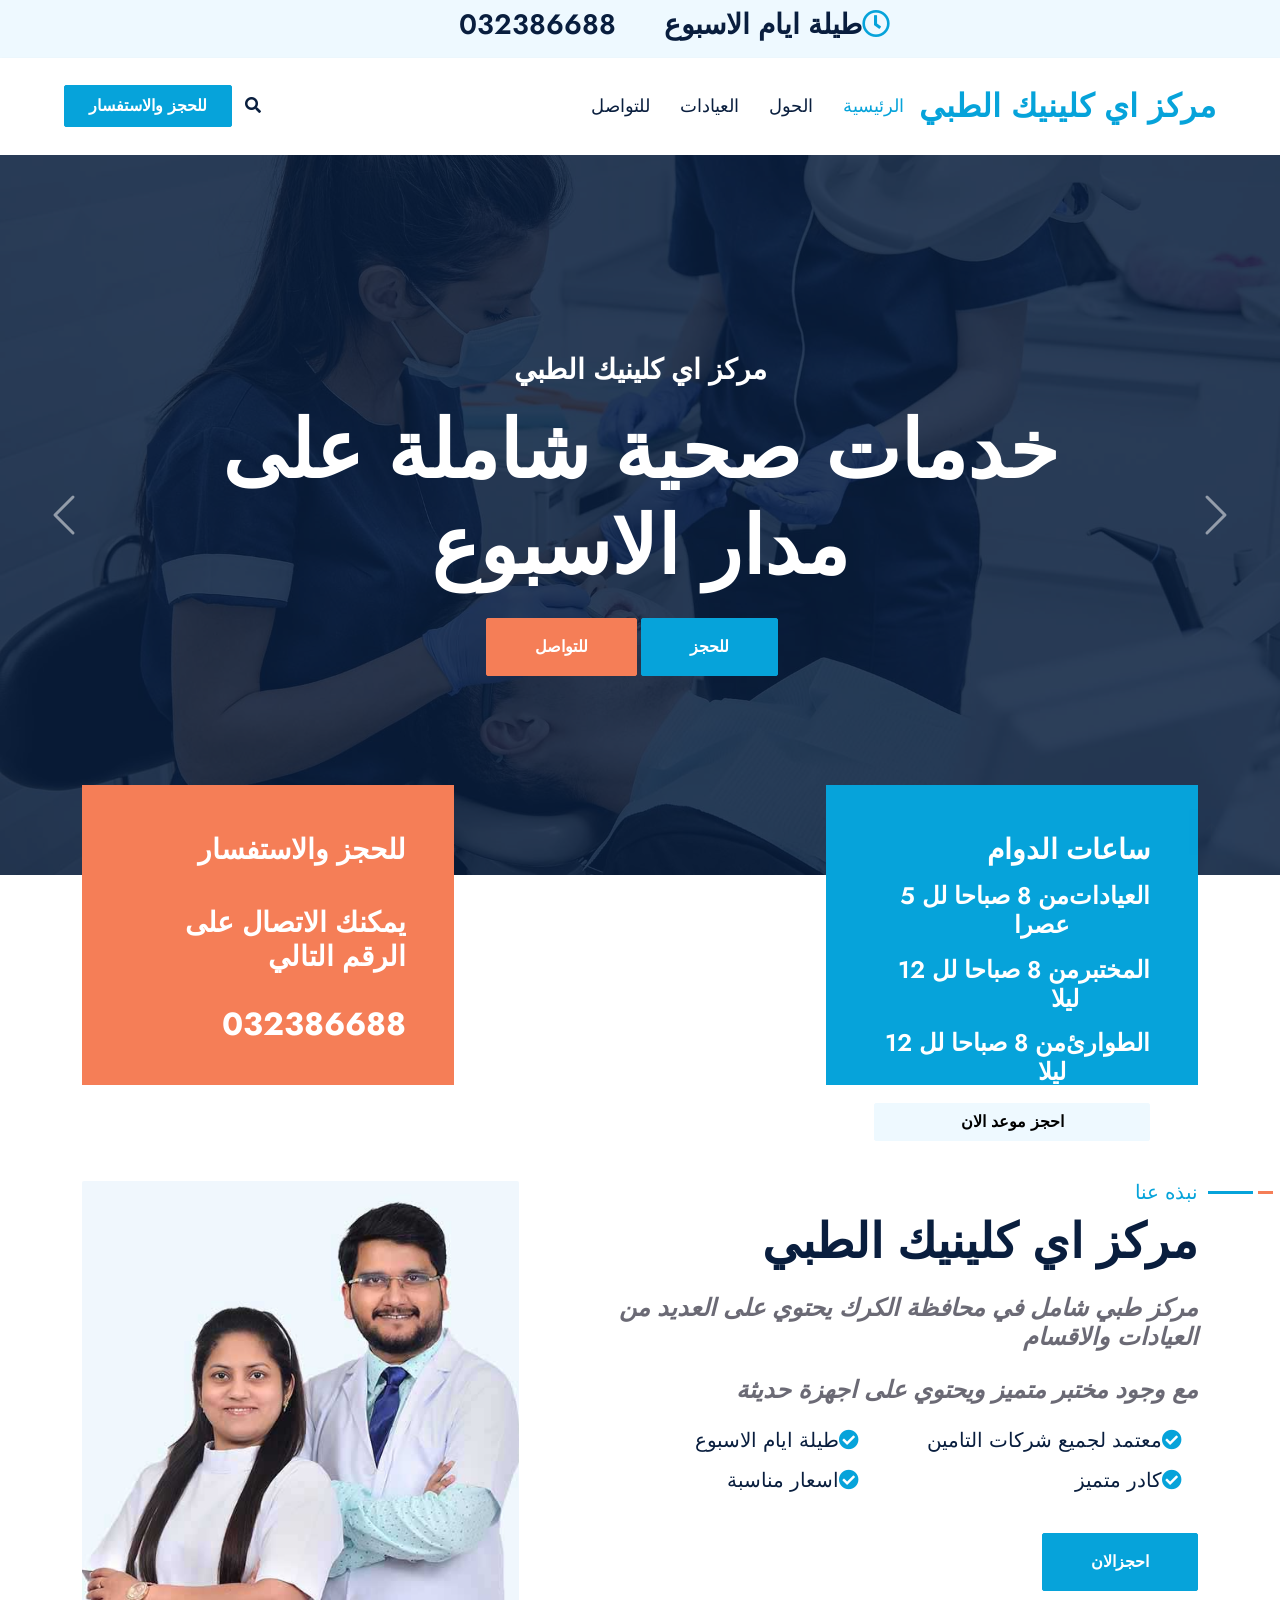
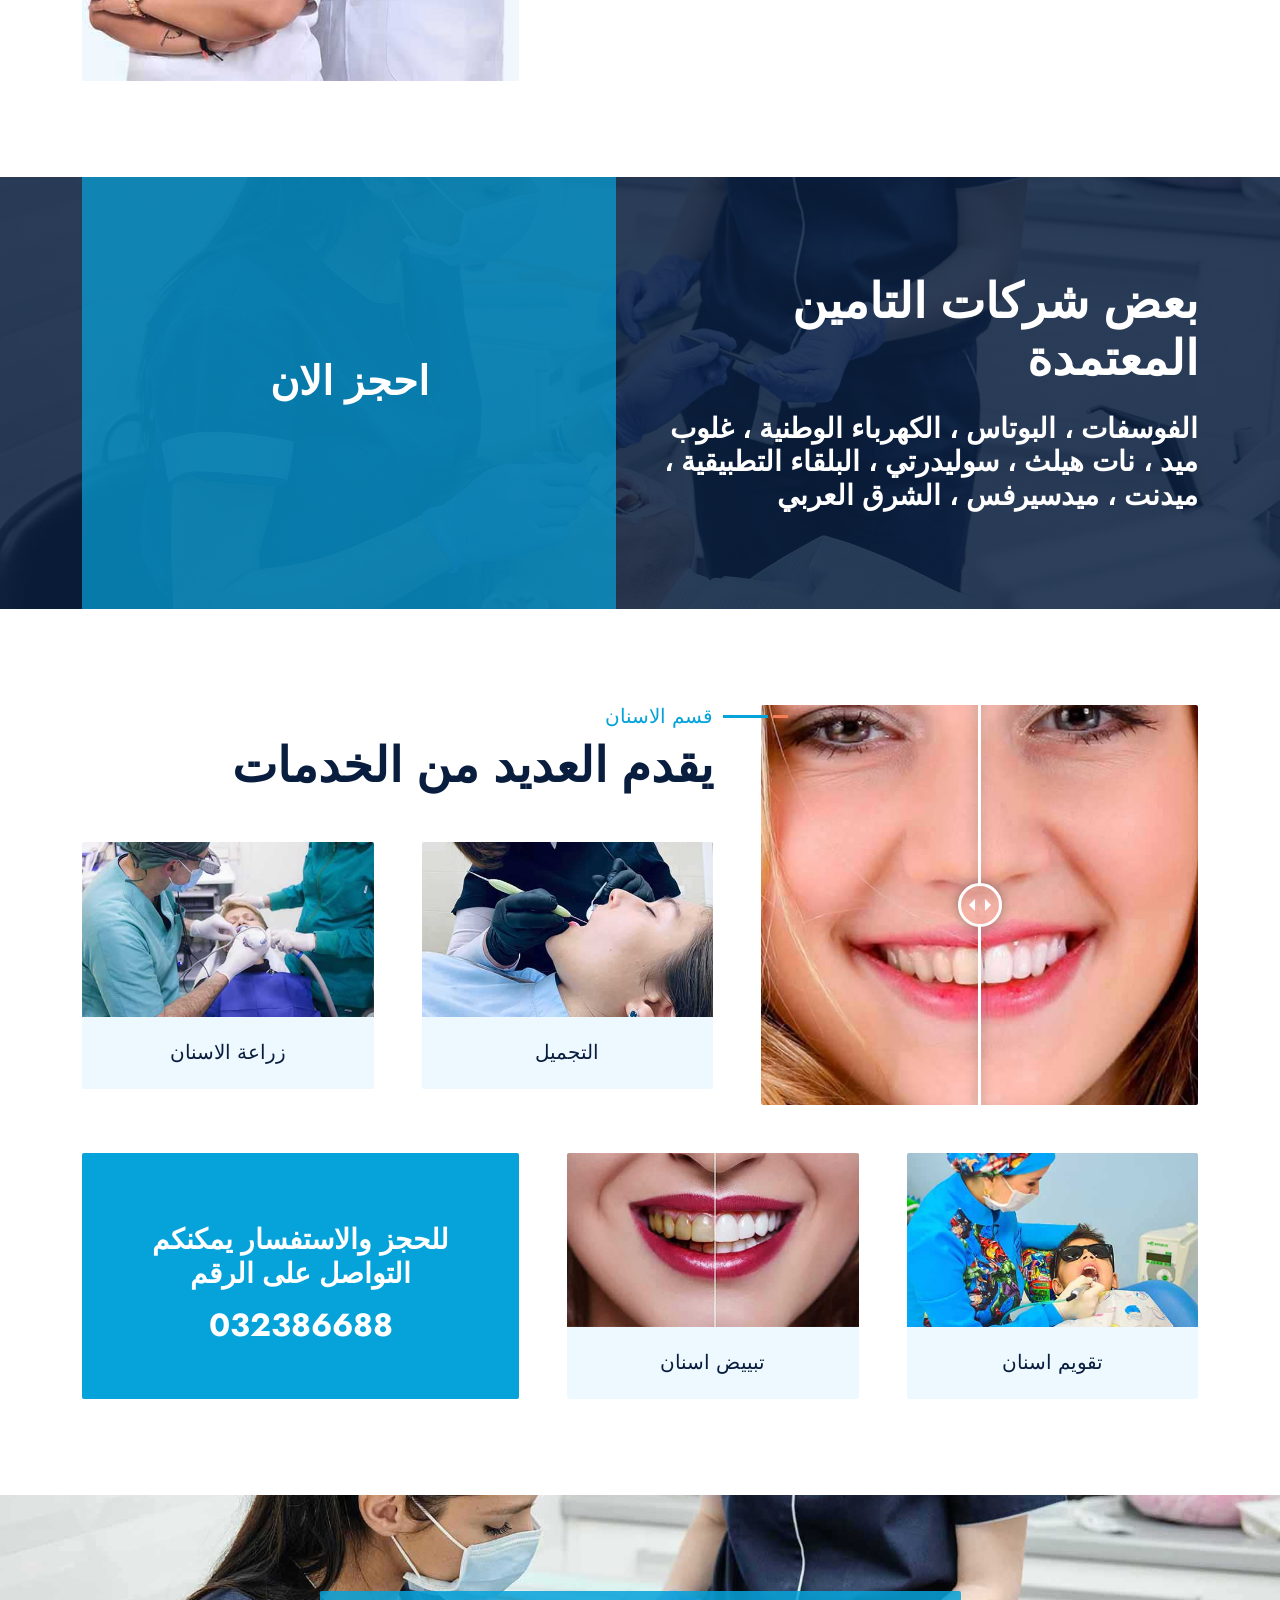
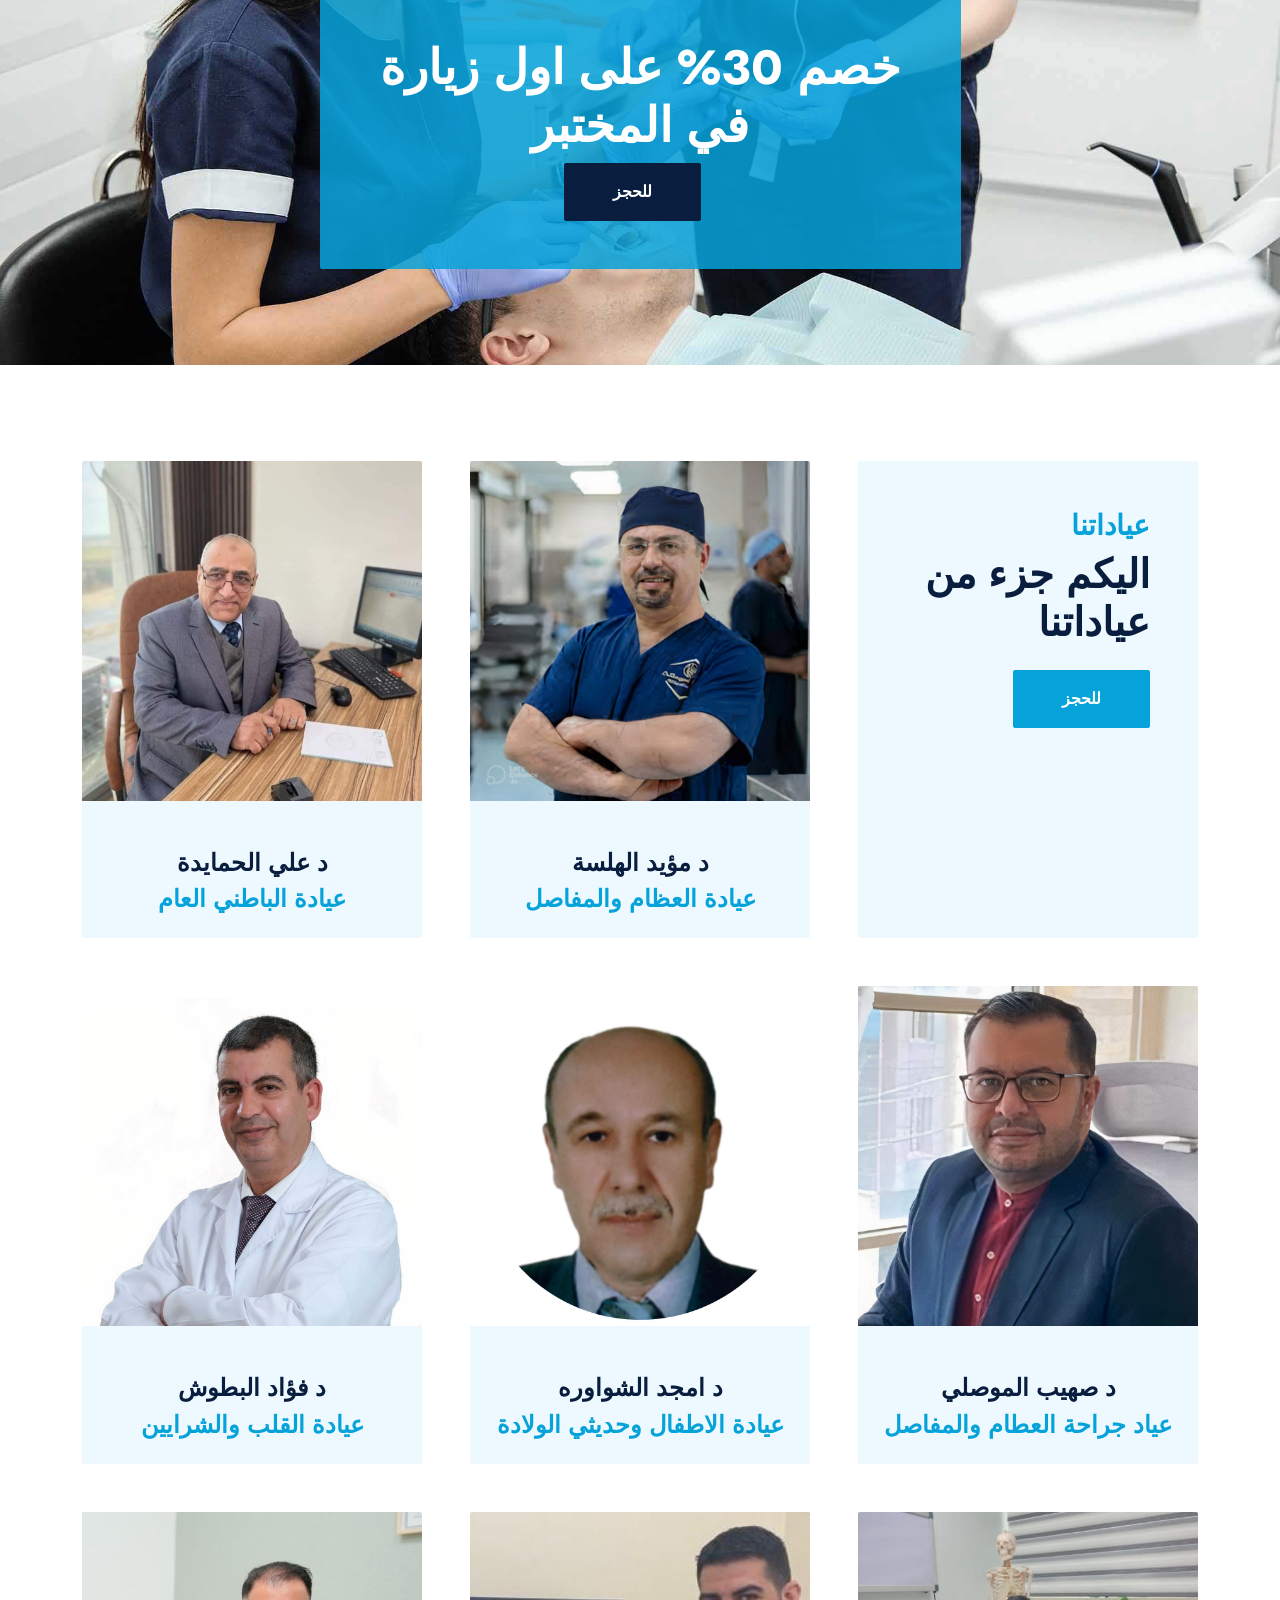
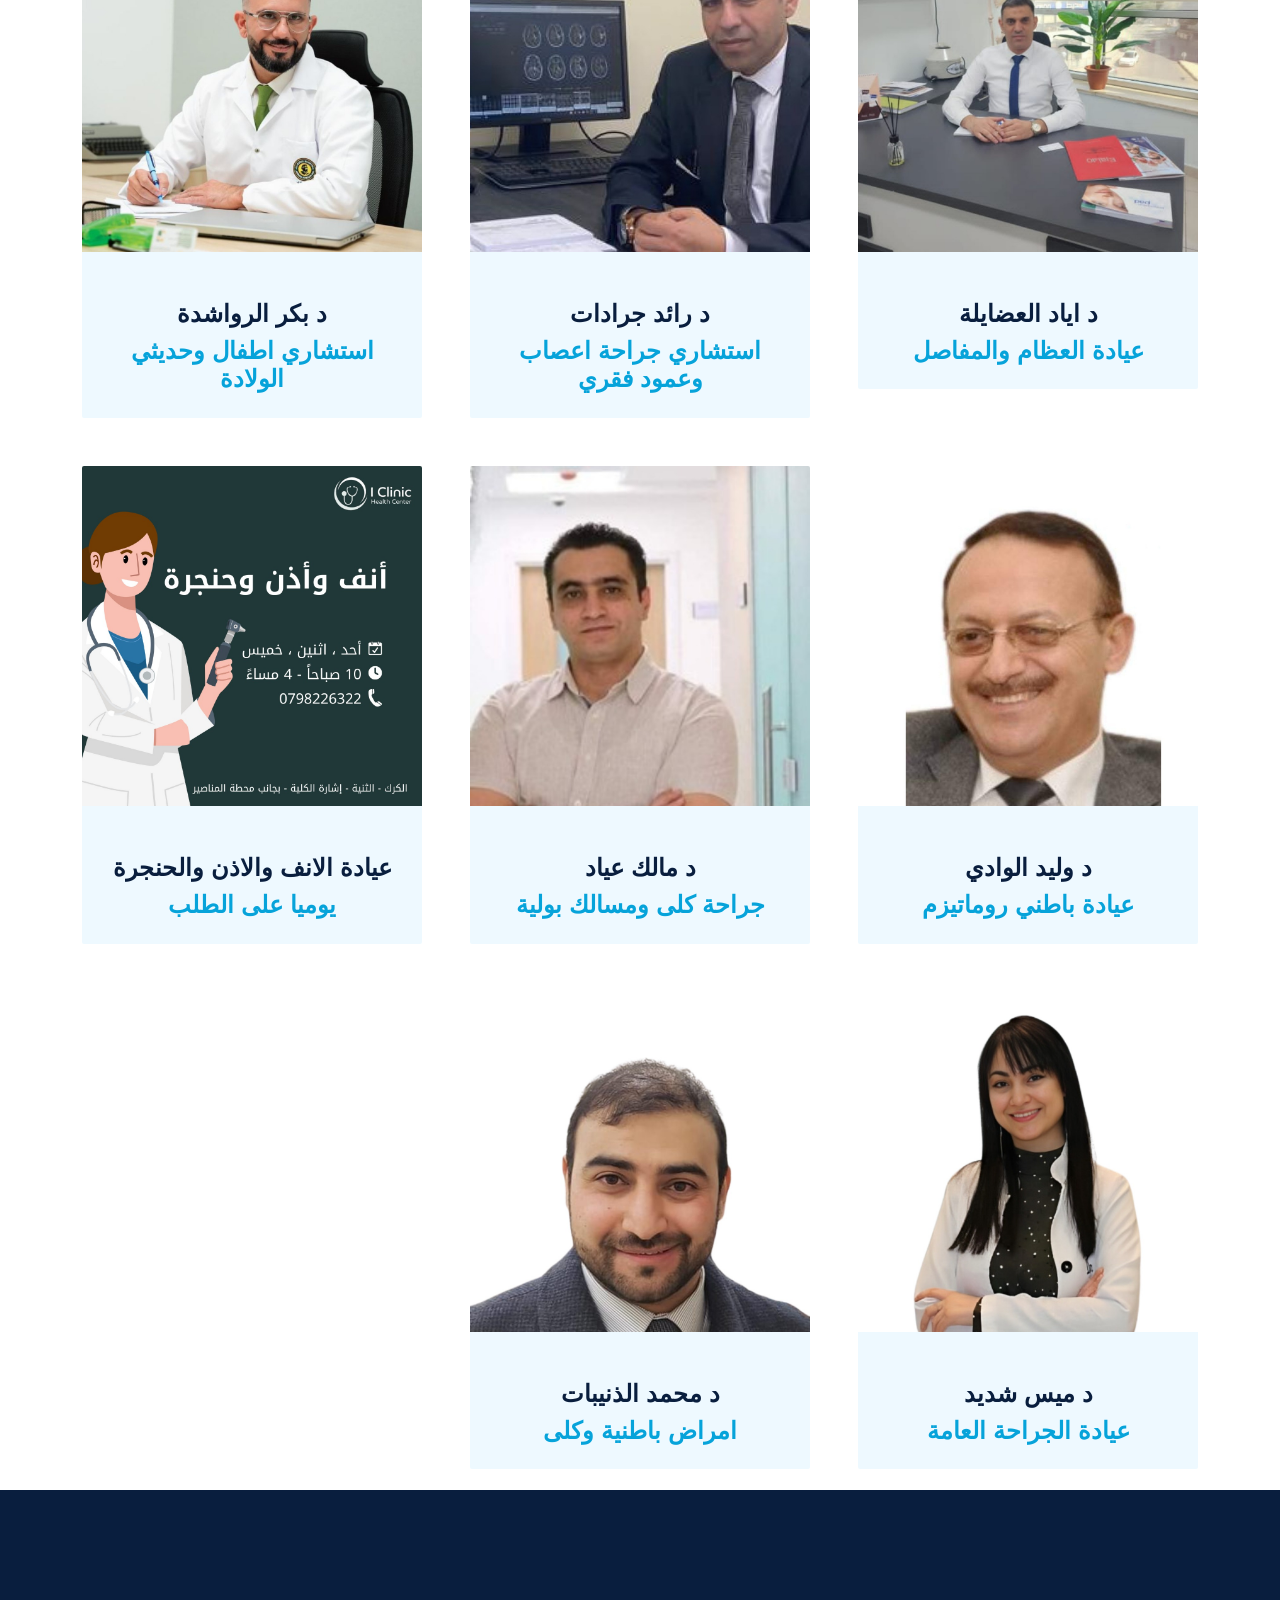
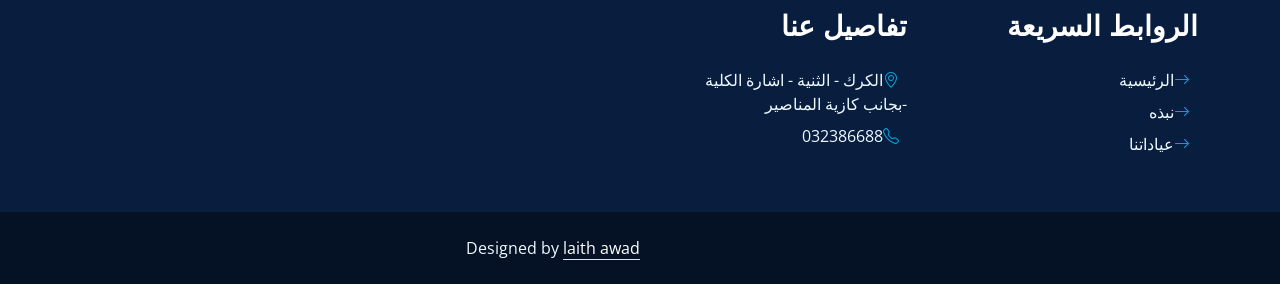
<file: index.html>
<!DOCTYPE html>
<html lang="en">

<head>
    <meta charset="utf-8">
    <title>i clinic medical center</title>
    <meta content="width=device-width, initial-scale=1.0" name="viewport">
    <meta content="" name="keywords">
    <meta content="" name="description">

    <!-- Favicon -->
    <link href="img/favicon.ico" rel="icon">

    <!-- Google Web Fonts -->
    <link rel="preconnect" href="https://fonts.gstatic.com">
    <link href="https://fonts.googleapis.com/css2?family=Jost:wght@500;600;700&family=Open+Sans:wght@400;600&display=swap" rel="stylesheet"> 

    <!-- Icon Font Stylesheet -->
    <link href="https://cdnjs.cloudflare.com/ajax/libs/font-awesome/5.10.0/css/all.min.css" rel="stylesheet">
    <link href="https://cdn.jsdelivr.net/npm/bootstrap-icons@1.4.1/font/bootstrap-icons.css" rel="stylesheet">

    <!-- Libraries Stylesheet -->
    <link href="lib/owlcarousel/assets/owl.carousel.min.css" rel="stylesheet">
    <link href="lib/animate/animate.min.css" rel="stylesheet">
    <link href="lib/tempusdominus/css/tempusdominus-bootstrap-4.min.css" rel="stylesheet" />
    <link href="lib/twentytwenty/twentytwenty.css" rel="stylesheet" />

    <!-- Customized Bootstrap Stylesheet -->
    <link href="css/bootstrap.min.css" rel="stylesheet">

    <!-- Template Stylesheet -->
    <link href="css/style.css" rel="stylesheet">
</head>

<body>
    <!-- Spinner Start -->
    <div id="spinner" class="show bg-white position-fixed translate-middle w-100 vh-100 top-50 start-50 d-flex align-items-center justify-content-center">
        <div class="spinner-grow text-primary m-1" role="status">
            <span class="sr-only">Loading...</span>
        </div>
        <div class="spinner-grow text-dark m-1" role="status">
            <span class="sr-only">Loading...</span>
        </div>
        <div class="spinner-grow text-secondary m-1" role="status">
            <span class="sr-only">Loading...</span>
        </div>
    </div>
    <!-- Spinner End -->


    <!-- Topbar Start -->
    <div class="container-fluid bg-light ps-5 pe-0 d-none d-lg-block">
        <div class="row gx-0">
            <div class="col-md-6 text-center text-lg-start mb-2 mb-lg-0">
                <div class="d-inline-flex align-items-center">
                    <h3 class="py-2"><i class="far fa-clock text-primary me-2"></i>طيلة ايام الاسبوع  </h3>
                </div>
            </div>
            <div class="col-md-6 text-center text-lg-end">
                <div>
                    <div class="py-2">
                        <h3 class="m-0"><i>&nbsp &nbsp &nbsp </i>032386688</h3>
                    </div>
                </div>
            </div>
        </div>
    </div>
    <!-- Topbar End -->


    <!-- Navbar Start -->
    <nav class="navbar navbar-expand-lg bg-white navbar-light shadow-sm px-5 py-3 py-lg-0">
        <a href="index.html" class="navbar-brand p-0">
            <h2 class="m-0 text-primary"><i class=""></i>مركز اي كلينيك الطبي</h2>
        </a>
        <button class="navbar-toggler" type="button" data-bs-toggle="collapse" data-bs-target="#navbarCollapse">
            <span class="navbar-toggler-icon"></span>
        </button>
        <div class="collapse navbar-collapse" id="navbarCollapse">
            <div class="navbar-nav ms-auto py-0">
                <a href="index.html" class="nav-item nav-link active">الرئيسية </a>
                <a href="about.html" class="nav-item nav-link">الحول</a>
                <a href="team.html" class="nav-item nav-link">العيادات </a>
                
                <a href="contact.html" class="nav-item nav-link">للتواصل</a>
            </div>
            <button type="button" class="btn text-dark" data-bs-toggle="modal" data-bs-target="#searchModal"><i class="fa fa-search"></i></button>
            <a href="appointment.html" class="btn btn-primary py-2 px-4 ms-3">للحجز والاستفسار </a>
        </div>
    </nav>
    <!-- Navbar End -->


    <!-- Full Screen Search Start -->
    <div class="modal fade" id="searchModal" tabindex="-1">
        <div class="modal-dialog modal-fullscreen">
            <div class="modal-content" style="background: rgba(9, 30, 62, .7);">
                <div class="modal-header border-0">
                    <button type="button" class="btn bg-white btn-close" data-bs-dismiss="modal" aria-label="Close"></button>
                </div>
                <div class="modal-body d-flex align-items-center justify-content-center">
                    <div class="input-group" style="max-width: 600px;">
                        <input type="text" class="form-control bg-transparent border-primary p-3" placeholder="Type search keyword">
                        <button class="btn btn-primary px-4"><i class="bi bi-search"></i></button>
                    </div>
                </div>
            </div>
        </div>
    </div>
    <!-- Full Screen Search End -->


    <!-- Carousel Start -->
    <div class="container-fluid p-0">
        <div id="header-carousel" class="carousel slide carousel-fade" data-bs-ride="carousel">
            <div class="carousel-inner">
                <div class="carousel-item active">
                    <img class="w-100" src="img/carousel-1.jpg" alt="Image">
                    <div class="carousel-caption d-flex flex-column align-items-center justify-content-center">
                        <div class="p-3" style="max-width: 900px;">
                            <h3 class="text-white text-uppercase mb-3 animated slideInDown">مركز اي كلينيك الطبي</h3>
                            <h1 class="display-1 text-white mb-md-4 animated zoomIn">خدمات صحية شاملة على مدار الاسبوع </h1>
                            <a href="appointment.html" class="btn btn-primary py-md-3 px-md-5 me-3 animated slideInLeft">للحجز</a>
                            <a href="" class="btn btn-secondary py-md-3 px-md-5 animated slideInRight">للتواصل</a>
                        </div>
                    </div>
                </div>
                <div class="carousel-item">
                    <img class="w-100" src="img/carousel-2.jpg" alt="Image">
                    <div class="carousel-caption d-flex flex-column align-items-center justify-content-center">
                        <div class="p-3" style="max-width: 900px;">
                            <h3 class="text-white text-uppercase mb-3 animated slideInDown">كادر طبي متميز </h3>
                            <h1 class="display-1 text-white mb-md-4 animated zoomIn">معتمد لجميع شركات التامين </h1>
                            <a href="appointment.html" class="btn btn-primary py-md-3 px-md-5 me-3 animated slideInLeft">للحجز</a>
                            <a href="" class="btn btn-secondary py-md-3 px-md-5 animated slideInRight"> للتواصل</a>
                        </div>
                    </div>
                </div>
            </div>
            <button class="carousel-control-prev" type="button" data-bs-target="#header-carousel"
                data-bs-slide="prev">
                <span class="carousel-control-prev-icon" aria-hidden="true"></span>
                <span class="visually-hidden">Previous</span>
            </button>
            <button class="carousel-control-next" type="button" data-bs-target="#header-carousel"
                data-bs-slide="next">
                <span class="carousel-control-next-icon" aria-hidden="true"></span>
                <span class="visually-hidden">Next</span>
            </button>
        </div>
    </div>
    <!-- Carousel End -->


    <!-- Banner Start -->
    <div class="container-fluid banner mb-5">
        <div class="container">
            <div class="row gx-0">
                <div class="col-lg-4 wow zoomIn" data-wow-delay="0.1s">
                    <div class="bg-primary d-flex flex-column p-5" style="height: 300px;">
                        <h3 class="text-white mb-3">ساعات الدوام </h3>
                        <div class="d-flex justify-content-between text-white mb-3">
                            <h4 class="text-white mb-0">العيادات </h4>
                            <h4 class="text-white mb-0"> من 8 صباحا لل 5 عصرا </h4>
                        </div>
                        <div class="d-flex justify-content-between text-white mb-3">
                            <h4 class="text-white mb-0">المختبر</h4>
                            <h4 class="text-white mb-0"> من 8 صباحا لل 12 ليلا </h4>
                        </div>
                        <div class="d-flex justify-content-between text-white mb-3">
                            <h4 class="text-white mb-0">الطوارئ</h4>
                            <h4 class="text-white mb-0"> من 8 صباحا لل 12 ليلا</h4>
                        </div>
                        <a class="btn btn-light" href="">احجز موعد الان </a>
                    </div>
                </div>
                <div class="col-lg-4 wow zoomIn" data-wow-delay="0.3s">
                    
                </div>
                <div class="col-lg-4 wow zoomIn" data-wow-delay="0.6s">
                    <div class="bg-secondary d-flex flex-column p-5" style="height: 300px;">
                        <h3 class="text-white mb-3">للحجز والاستفسار </h3><br>
                        <h3 class="text-white">يمكنك الاتصال على الرقم التالي </h3><br>
                        <h2 class="text-white mb-0">032386688</h2>
                    </div>
                </div>
            </div>
        </div>
    </div>
    <!-- Banner Start -->


    <!-- About Start -->
    <div class="container-fluid py-5 wow fadeInUp" data-wow-delay="0.1s">
        <div class="container">
            <div class="row g-5">
                <div class="col-lg-7">
                    <div class="section-title mb-4">
                        <h5 class="position-relative d-inline-block text-primary text-uppercase">نبذه عنا </h5>
                        <h1 class="display-5 mb-0">مركز اي كلينيك الطبي </h1>
                    </div>
                    <h4 class="text-body fst-italic mb-4">مركز طبي شامل في محافظة الكرك يحتوي على العديد من العيادات والاقسام </h4>
                    <h4 class="text-body fst-italic mb-4">مع وجود مختبر متميز ويحتوي على اجهزة حديثة </h4>
                    <div class="row g-3">
                        <div class="col-sm-6 wow zoomIn" data-wow-delay="0.3s">
                            <h5 class="mb-3"><i class="fa fa-check-circle text-primary me-3"></i>معتمد لجميع شركات التامين </h5>
                            <h5 class="mb-3"><i class="fa fa-check-circle text-primary me-3"></i>كادر متميز </h5>
                        </div>
                        <div class="col-sm-6 wow zoomIn" data-wow-delay="0.6s">
                            <h5 class="mb-3"><i class="fa fa-check-circle text-primary me-3"></i>طيلة ايام الاسبوع </h5>
                            <h5 class="mb-3"><i class="fa fa-check-circle text-primary me-3"></i>اسعار مناسبة </h5>
                        </div>
                    </div>
                    <a href="appointment.html" class="btn btn-primary py-3 px-5 mt-4 wow zoomIn" data-wow-delay="0.6s">احجزالان </a>
                </div>
                <div class="col-lg-5" style="min-height: 500px;">
                    <div class="position-relative h-100">
                        <img class="position-absolute w-100 h-100 rounded wow zoomIn" data-wow-delay="0.9s" src="img/about.jpg" style="object-fit: cover;">
                    </div>
                </div>
            </div>
        </div>
    </div>
    <!-- About End -->


    <!-- Appointment Start -->
    <div class="container-fluid bg-primary bg-appointment my-5 wow fadeInUp" data-wow-delay="0.1s">
        <div class="container">
            <div class="row gx-5">
                <div class="col-lg-6 py-5">
                    <div class="py-5">
                        <h1 class="display-5 text-white mb-4">بعض شركات التامين المعتمدة  </h1>
                        <h3 class="text-white mb-0">الفوسفات ، البوتاس ، الكهرباء الوطنية ، غلوب ميد ، نات هيلث ، سوليدرتي ، البلقاء التطبيقية  ، ميدنت  ، ميدسيرفس ، الشرق العربي</h3>
                    </div>
                </div>
                <div class="col-lg-6">
                    <div class="appointment-form h-100 d-flex flex-column justify-content-center text-center p-5 wow zoomIn" data-wow-delay="0.6s">
                        <h1 class="text-white mb-4">احجز الان </h1>
                        <form>
                            
                        </form>
                    </div>
                </div>
            </div>
        </div>
    </div>
    <!-- Appointment End -->


    <!-- Service Start -->
    <div class="container-fluid py-5 wow fadeInUp" data-wow-delay="0.1s">
        <div class="container">
            <div class="row g-5 mb-5">
                <div class="col-lg-5 wow zoomIn" data-wow-delay="0.3s" style="min-height: 400px;">
                    <div class="twentytwenty-container position-relative h-100 rounded overflow-hidden">
                        <img class="position-absolute w-100 h-100" src="img/before.jpg" style="object-fit: cover;">
                        <img class="position-absolute w-100 h-100" src="img/after.jpg" style="object-fit: cover;">
                    </div>
                </div>
                <div class="col-lg-7">
                    <div class="section-title mb-5">
                        <h5 class="position-relative d-inline-block text-primary text-uppercase">قسم الاسنان </h5>
                        <h1 class="display-5 mb-0">يقدم العديد من الخدمات </h1>
                    </div>
                    <div class="row g-5">
                        <div class="col-md-6 service-item wow zoomIn" data-wow-delay="0.6s">
                            <div class="rounded-top overflow-hidden">
                                <img class="img-fluid" src="img/service-1.jpg" alt="">
                            </div>
                            <div class="position-relative bg-light rounded-bottom text-center p-4">
                                <h5 class="m-0">التجميل </h5>
                            </div>
                        </div>
                        <div class="col-md-6 service-item wow zoomIn" data-wow-delay="0.9s">
                            <div class="rounded-top overflow-hidden">
                                <img class="img-fluid" src="img/service-2.jpg" alt="">
                            </div>
                            <div class="position-relative bg-light rounded-bottom text-center p-4">
                                <h5 class="m-0">زراعة الاسنان </h5>
                            </div>
                        </div>
                    </div>
                </div>
            </div>
            <div class="row g-5 wow fadeInUp" data-wow-delay="0.1s">
                <div class="col-lg-7">
                    <div class="row g-5">
                        <div class="col-md-6 service-item wow zoomIn" data-wow-delay="0.3s">
                            <div class="rounded-top overflow-hidden">
                                <img class="img-fluid" src="img/service-3.jpg" alt="">
                            </div>
                            <div class="position-relative bg-light rounded-bottom text-center p-4">
                                <h5 class="m-0">تقويم اسنان </h5>
                            </div>
                        </div>
                        <div class="col-md-6 service-item wow zoomIn" data-wow-delay="0.6s">
                            <div class="rounded-top overflow-hidden">
                                <img class="img-fluid" src="img/service-4.jpg" alt="">
                            </div>
                            <div class="position-relative bg-light rounded-bottom text-center p-4">
                                <h5 class="m-0">تبييض اسنان </h5>
                            </div>
                        </div>
                    </div>
                </div>
                <div class="col-lg-5 service-item wow zoomIn" data-wow-delay="0.9s">
                    <div class="position-relative bg-primary rounded h-100 d-flex flex-column align-items-center justify-content-center text-center p-4">
                        <h3 class="text-white mb-3"></h3>
                        <h3 class="text-white mb-3">للحجز والاستفسار يمكنكم التواصل على الرقم </h3>
                        <h2 class="text-white mb-0">032386688</h2>
                    </div>
                </div>
            </div>
        </div>
    </div>
    <!-- Service End -->


    <!-- Offer Start -->
    <div class="container-fluid bg-offer my-5 py-5 wow fadeInUp" data-wow-delay="0.1s">
        <div class="container py-5">
            <div class="row justify-content-center">
                <div class="col-lg-7 wow zoomIn" data-wow-delay="0.6s">
                    <div class="offer-text text-center rounded p-5">
                        <h1 class="display-5 text-white">خصم 30% على اول زيارة في المختبر </h1>
                        <a href="appointment.html" class="btn btn-dark py-3 px-5 me-3">للحجز</a>
                    </div>
                </div>
            </div>
        </div>
    </div>
    <!-- Offer End -->


    


    <!-- Team Start -->
    <div class="container-fluid py-5">
        <div class="container">
            <div class="row g-5">
                <div class="col-lg-4 wow slideInUp" data-wow-delay="0.1s">
                    <div class="section-title bg-light rounded h-100 p-5">
                        <h3 class="position-relative d-inline-block text-primary text-uppercase">عياداتنا </h3>
                        <h1 class="display-6 mb-4">اليكم جزء من عياداتنا </h1>
                        <a href="appointment.html" class="btn btn-primary py-3 px-5">للحجز </a>
                    </div>
                </div>
                <div class="col-lg-4 wow slideInUp" data-wow-delay="0.3s">
                    <div class="team-item">
                        <div class="position-relative rounded-top" style="z-index: 1;">
                            <img class="img-fluid rounded-top w-100" src="img/team-1.jpg" alt="">
                           
                        </div>
                        <div class="team-text position-relative bg-light text-center rounded-bottom p-4 pt-5">
                            <h4 class="mb-2">د مؤيد الهلسة </h4>
                            <h4 class="text-primary mb-0">عيادة العظام والمفاصل</h4>
                        </div>
                    </div>
                </div>
                <div class="col-lg-4 wow slideInUp" data-wow-delay="0.6s">
                    <div class="team-item">
                        <div class="position-relative rounded-top" style="z-index: 1;">
                            <img class="img-fluid rounded-top w-100" src="img/team-2.jpg" alt="">
                            
                        </div>
                        <div class="team-text position-relative bg-light text-center rounded-bottom p-4 pt-5">
                            <h4 class="mb-2">د علي الحمايدة </h4>
                            <h4 class="text-primary mb-0">عيادة الباطني العام </h4>
                        </div>
                    </div>
                </div>
                <div class="col-lg-4 wow slideInUp" data-wow-delay="0.1s">
                    <div class="team-item">
                        <div class="position-relative rounded-top" style="z-index: 1;">
                            <img class="img-fluid rounded-top w-100" src="img/team-3.jpg" alt="">
                            
                        </div>
                        <div class="team-text position-relative bg-light text-center rounded-bottom p-4 pt-5">
                            <h4 class="mb-2">د صهيب الموصلي </h4>
                            <h4 class="text-primary mb-0">عياد جراحة العطام والمفاصل </h4>
                        </div>
                    </div>
                </div>
                <div class="col-lg-4 wow slideInUp" data-wow-delay="0.3s">
                    <div class="team-item">
                        <div class="position-relative rounded-top" style="z-index: 1;">
                            <img class="img-fluid rounded-top w-100" src="img/team-4.jpg" alt="">
                           
                        </div>
                        <div class="team-text position-relative bg-light text-center rounded-bottom p-4 pt-5">
                            <h4 class="mb-2">د امجد الشواوره </h4>
                            <h4 class="text-primary mb-0">عيادة الاطفال وحديثي الولادة </h4>
                        </div>
                    </div>
                </div>
                <div class="col-lg-4 wow slideInUp" data-wow-delay="0.6s">
                    <div class="team-item">
                        <div class="position-relative rounded-top" style="z-index: 1;">
                            <img class="img-fluid rounded-top w-100" src="img/team-5.jpg" alt="">
                            
                        </div>
                        <div class="team-text position-relative bg-light text-center rounded-bottom p-4 pt-5">
                            <h4 class="mb-2">د فؤاد البطوش </h4>
                            <h4 class="text-primary mb-0">عيادة القلب والشرايين </h4>
                        </div>
                    </div>
                </div>
                <div class="col-lg-4 wow slideInUp" data-wow-delay="0.6s">
                    <div class="team-item">
                        <div class="position-relative rounded-top" style="z-index: 1;">
                            <img class="img-fluid rounded-top w-100" src="img/team-6.jpg" alt="">
                            
                        </div>
                        <div class="team-text position-relative bg-light text-center rounded-bottom p-4 pt-5">
                            <h4 class="mb-2">د اياد العضايلة </h4>
                            <h4 class="text-primary mb-0">عيادة العظام والمفاصل </h4>
                        </div>
                    </div>
                </div>
                <div class="col-lg-4 wow slideInUp" data-wow-delay="0.6s">
                    <div class="team-item">
                        <div class="position-relative rounded-top" style="z-index: 1;">
                            <img class="img-fluid rounded-top w-100" src="img/team-7.jpg" alt="">
                            
                        </div>
                        <div class="team-text position-relative bg-light text-center rounded-bottom p-4 pt-5">
                            <h4 class="mb-2">د رائد جرادات </h4>
                            <h4 class="text-primary mb-0">استشاري جراحة اعصاب وعمود فقري </h4>
                        </div>
                    </div>
                </div>
                <div class="col-lg-4 wow slideInUp" data-wow-delay="0.6s">
                    <div class="team-item">
                        <div class="position-relative rounded-top" style="z-index: 1;">
                            <img class="img-fluid rounded-top w-100" src="img/team-8.jpg" alt="">
                            
                        </div>
                        <div class="team-text position-relative bg-light text-center rounded-bottom p-4 pt-5">
                            <h4 class="mb-2">د بكر الرواشدة </h4>
                            <h4 class="text-primary mb-0">استشاري اطفال وحديثي الولادة </h4>
                        </div>
                    </div>
                </div>
                <div class="col-lg-4 wow slideInUp" data-wow-delay="0.6s">
                    <div class="team-item">
                        <div class="position-relative rounded-top" style="z-index: 1;">
                            <img class="img-fluid rounded-top w-100" src="img/team-9.jpg" alt="">
                            
                        </div>
                        <div class="team-text position-relative bg-light text-center rounded-bottom p-4 pt-5">
                            <h4 class="mb-2">د وليد الوادي </h4>
                            <h4 class="text-primary mb-0">عيادة باطني روماتيزم </h4>
                        </div>
                    </div>
                </div>
                <div class="col-lg-4 wow slideInUp" data-wow-delay="0.6s">
                    <div class="team-item">
                        <div class="position-relative rounded-top" style="z-index: 1;">
                            <img class="img-fluid rounded-top w-100" src="img/team-10.jpg" alt="">
                            
                        </div>
                        <div class="team-text position-relative bg-light text-center rounded-bottom p-4 pt-5">
                            <h4 class="mb-2">د مالك عياد </h4>
                            <h4 class="text-primary mb-0">جراحة كلى ومسالك بولية </h4>
                        </div>
                    </div>
                </div>
                <div class="col-lg-4 wow slideInUp" data-wow-delay="0.6s">
                    <div class="team-item">
                        <div class="position-relative rounded-top" style="z-index: 1;">
                            <img class="img-fluid rounded-top w-100" src="img/team-11.jpg" alt="">
                            
                        </div>
                        <div class="team-text position-relative bg-light text-center rounded-bottom p-4 pt-5">
                            <h4 class="mb-2">عيادة الانف والاذن والحنجرة</h4>
                            <h4 class="text-primary mb-0">يوميا على الطلب </h4>
                        </div>
                    </div>
                </div>
                <div class="col-lg-4 wow slideInUp" data-wow-delay="0.6s">
                    <div class="team-item">
                        <div class="position-relative rounded-top" style="z-index: 1;">
                            <img class="img-fluid rounded-top w-100" src="img/team-12.jpg" alt="">
                            
                        </div>
                        <div class="team-text position-relative bg-light text-center rounded-bottom p-4 pt-5">
                            <h4 class="mb-2">د ميس شديد </h4>
                            <h4 class="text-primary mb-0">عيادة الجراحة العامة </h4>
                        </div>
                    </div>
                </div>
                <div class="col-lg-4 wow slideInUp" data-wow-delay="0.6s">
                    <div class="team-item">
                        <div class="position-relative rounded-top" style="z-index: 1;">
                            <img class="img-fluid rounded-top w-100" src="img/team-13.jpg" alt="">
                            
                        </div>
                        <div class="team-text position-relative bg-light text-center rounded-bottom p-4 pt-5">
                            <h4 class="mb-2">د محمد الذنيبات </h4>
                            <h4 class="text-primary mb-0">امراض باطنية وكلى </h4>
                        </div>
                    </div>
                </div>
            </div>
        </div>
    </div>
    <!-- Team End -->


    <!-- Newsletter Start -->
<br>
<br>    <!-- Newsletter End -->
    

    <!-- Footer Start -->
    <div class="container-fluid bg-dark text-light py-5 wow fadeInUp" data-wow-delay="0.3s" style="margin-top: -75px;">
        <div class="container pt-5">
            <div class="row g-5 pt-4">
                <div class="col-lg-3 col-md-6">
                    <h3 class="text-white mb-4">الروابط السريعة </h3>
                    <div class="d-flex flex-column justify-content-start">
                       <a class="text-light mb-2" href="#"><i class="bi bi-arrow-right text-primary me-2"></i>الرئيسية</a>
                        <a class="text-light mb-2" href="#"><i class="bi bi-arrow-right text-primary me-2"></i>نبذه</a>
                        <a class="text-light mb-2" href="#"><i class="bi bi-arrow-right text-primary me-2"></i>عياداتنا </a>
                       
                    </div>
                </div>
               
                <div class="col-lg-3 col-md-6">
                    <h3 class="text-white mb-4">تفاصيل عنا </h3>
                    <p class="mb-2"><i class="bi bi-geo-alt text-primary me-2"></i>الكرك - الثنية - اشارة الكلية -بجانب كازية المناصير </p>
                    <p class="mb-0"><i class="bi bi-telephone text-primary me-2"></i>032386688</p>
                </div>

                </div>
            </div>
        </div>
    </div>
    <div class="container-fluid text-light py-4" style="background: #051225;">
        <div class="container">
            <div class="row g-0">
                <div class="col-md-6 text-center text-md-start">
                </div>
                <div class="col-md-6 text-center text-md-end">
                    <p class="mb-0">Designed by <a class="text-white border-bottom" href="https://www.facebook.com/laith.atarawneh.58">laith awad </a></p>
                </div>
            </div>
        </div>
    </div>
    <!-- Footer End -->


    <!-- Back to Top -->
    <a href="#" class="btn btn-lg btn-primary btn-lg-square rounded back-to-top"><i class="bi bi-arrow-up"></i></a>


    <!-- JavaScript Libraries -->
    <script src="https://code.jquery.com/jquery-3.4.1.min.js"></script>
    <script src="https://cdn.jsdelivr.net/npm/bootstrap@5.0.0/dist/js/bootstrap.bundle.min.js"></script>
    <script src="lib/wow/wow.min.js"></script>
    <script src="lib/easing/easing.min.js"></script>
    <script src="lib/waypoints/waypoints.min.js"></script>
    <script src="lib/owlcarousel/owl.carousel.min.js"></script>
    <script src="lib/tempusdominus/js/moment.min.js"></script>
    <script src="lib/tempusdominus/js/moment-timezone.min.js"></script>
    <script src="lib/tempusdominus/js/tempusdominus-bootstrap-4.min.js"></script>
    <script src="lib/twentytwenty/jquery.event.move.js"></script>
    <script src="lib/twentytwenty/jquery.twentytwenty.js"></script>

    <!-- Template Javascript -->
    <script src="js/main.js"></script>
</body>

</html>
</file>
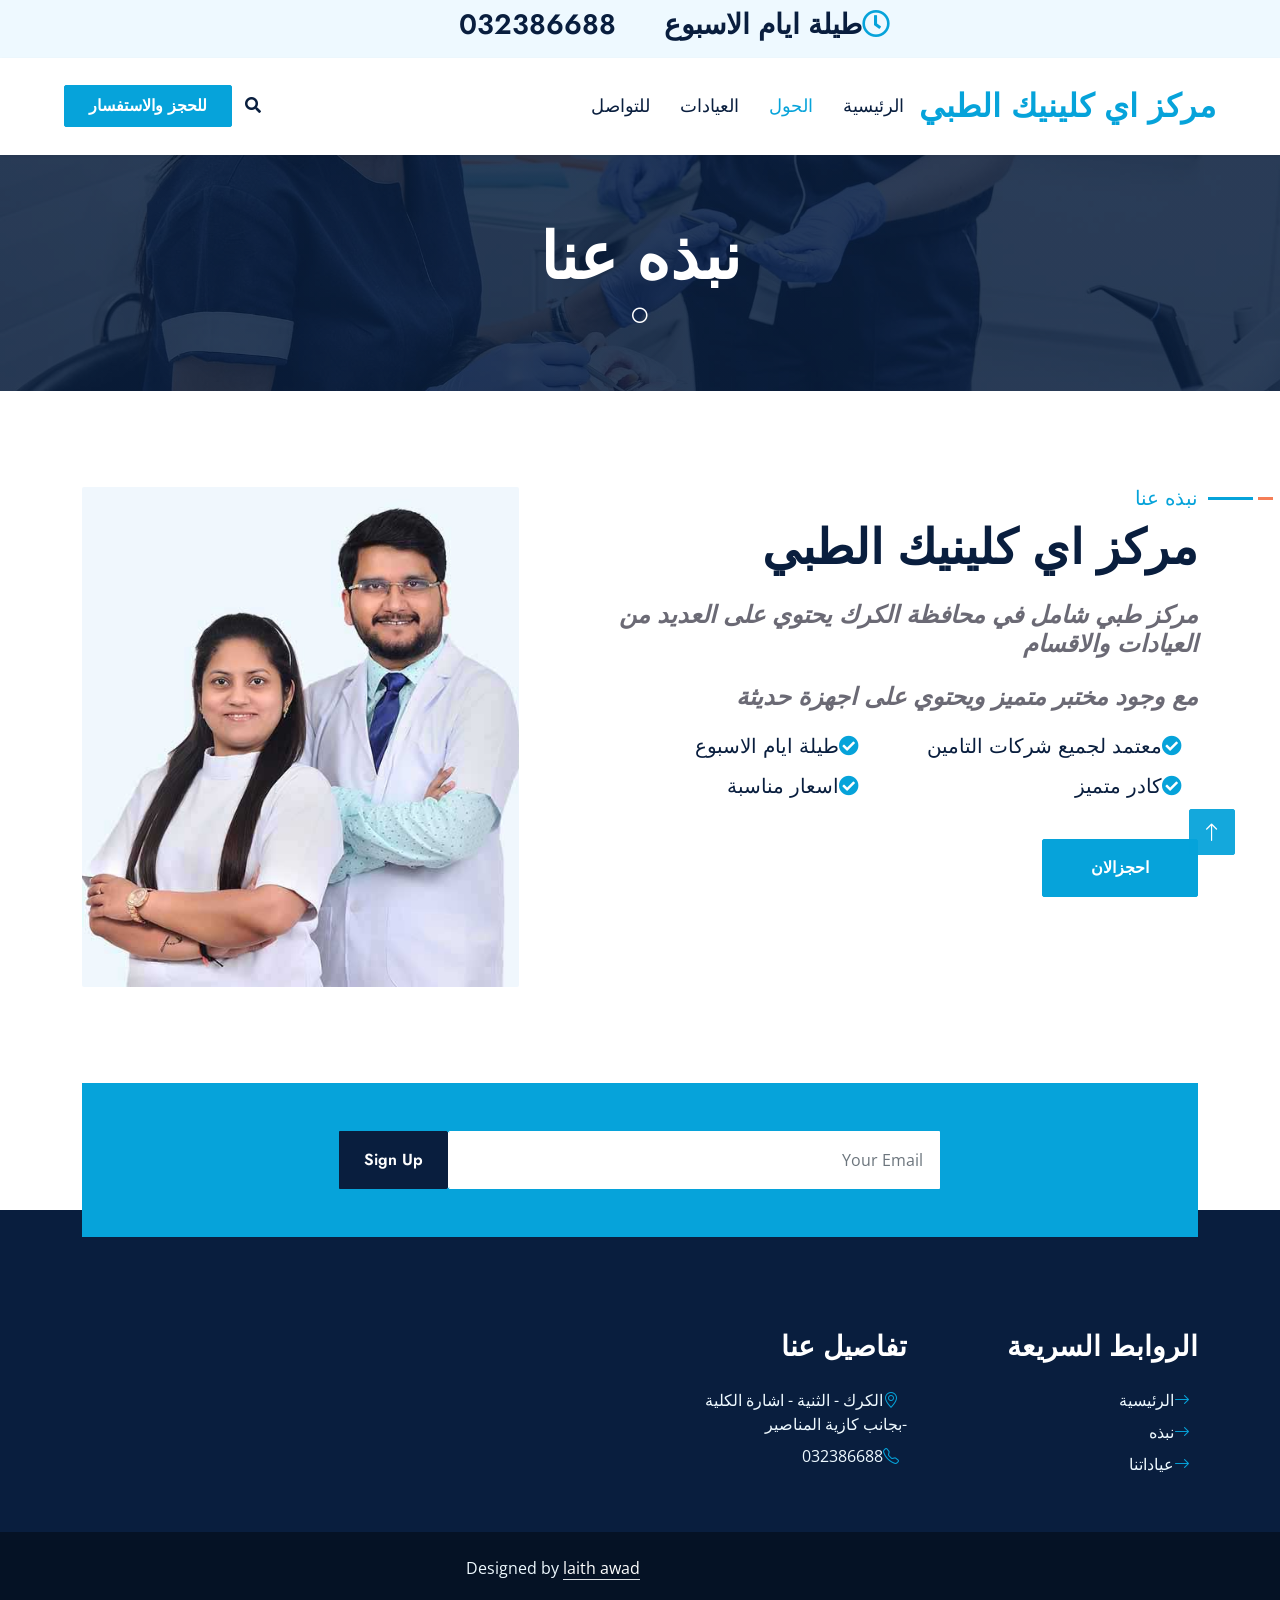
<file: about.html>
<!DOCTYPE html>
<html lang="en">

<head>
    <meta charset="utf-8">
    <title>DentCare - Dental Clinic Website Template</title>
    <meta content="width=device-width, initial-scale=1.0" name="viewport">
    <meta content="Free HTML Templates" name="keywords">
    <meta content="Free HTML Templates" name="description">

    <!-- Favicon -->
    <link href="img/favicon.ico" rel="icon">

    <!-- Google Web Fonts -->
    <link rel="preconnect" href="https://fonts.gstatic.com">
    <link href="https://fonts.googleapis.com/css2?family=Jost:wght@500;600;700&family=Open+Sans:wght@400;600&display=swap" rel="stylesheet"> 

    <!-- Icon Font Stylesheet -->
    <link href="https://cdnjs.cloudflare.com/ajax/libs/font-awesome/5.10.0/css/all.min.css" rel="stylesheet">
    <link href="https://cdn.jsdelivr.net/npm/bootstrap-icons@1.4.1/font/bootstrap-icons.css" rel="stylesheet">

    <!-- Libraries Stylesheet -->
    <link href="lib/owlcarousel/assets/owl.carousel.min.css" rel="stylesheet">
    <link href="lib/animate/animate.min.css" rel="stylesheet">
    <link href="lib/tempusdominus/css/tempusdominus-bootstrap-4.min.css" rel="stylesheet" />
    <link href="lib/twentytwenty/twentytwenty.css" rel="stylesheet" />

    <!-- Customized Bootstrap Stylesheet -->
    <link href="css/bootstrap.min.css" rel="stylesheet">

    <!-- Template Stylesheet -->
    <link href="css/style.css" rel="stylesheet">
</head>

<body>
    <!-- Spinner Start -->
    <div id="spinner" class="show bg-white position-fixed translate-middle w-100 vh-100 top-50 start-50 d-flex align-items-center justify-content-center">
        <div class="spinner-grow text-primary m-1" role="status">
            <span class="sr-only">Loading...</span>
        </div>
        <div class="spinner-grow text-dark m-1" role="status">
            <span class="sr-only">Loading...</span>
        </div>
        <div class="spinner-grow text-secondary m-1" role="status">
            <span class="sr-only">Loading...</span>
        </div>
    </div>
    <!-- Spinner End -->


    <!-- Topbar Start -->
    <div class="container-fluid bg-light ps-5 pe-0 d-none d-lg-block">
        <div class="row gx-0">
            <div class="col-md-6 text-center text-lg-start mb-2 mb-lg-0">
                <div class="d-inline-flex align-items-center">
                    <h3 class="py-2"><i class="far fa-clock text-primary me-2"></i>طيلة ايام الاسبوع  </h3>
                </div>
            </div>
            <div class="col-md-6 text-center text-lg-end">
                <div>
                    <div class="py-2">
                        <h3 class="m-0"><i>&nbsp &nbsp &nbsp </i>032386688</h3>
                    </div>
                </div>
            </div>
        </div>
    </div>
    <!-- Topbar End -->


    <!-- Navbar Start -->
    <nav class="navbar navbar-expand-lg bg-white navbar-light shadow-sm px-5 py-3 py-lg-0">
        <a href="index.html" class="navbar-brand p-0">
            <h2 class="m-0 text-primary"><i class=""></i>مركز اي كلينيك الطبي</h2>
        </a>
        <button class="navbar-toggler" type="button" data-bs-toggle="collapse" data-bs-target="#navbarCollapse">
            <span class="navbar-toggler-icon"></span>
        </button>
        <div class="collapse navbar-collapse" id="navbarCollapse">
            <div class="navbar-nav ms-auto py-0">
                <a href="index.html" class="nav-item nav-link">الرئيسية</a>
                <a href="about.html" class="nav-item nav-link active">الحول</a>
                <a href="team.html" class="nav-item nav-link">العيادات</a>
                
                <a href="contact.html" class="nav-item nav-link">للتواصل</a>
            </div>
            <button type="button" class="btn text-dark" data-bs-toggle="modal" data-bs-target="#searchModal"><i class="fa fa-search"></i></button>
            <a href="appointment.html" class="btn btn-primary py-2 px-4 ms-3">للحجز والاستفسار</a>
        </div>
    </nav>
    <!-- Navbar End -->


    <!-- Full Screen Search Start -->
    <div class="modal fade" id="searchModal" tabindex="-1">
        <div class="modal-dialog modal-fullscreen">
            <div class="modal-content" style="background: rgba(9, 30, 62, .7);">
                <div class="modal-header border-0">
                    <button type="button" class="btn bg-white btn-close" data-bs-dismiss="modal" aria-label="Close"></button>
                </div>
                <div class="modal-body d-flex align-items-center justify-content-center">
                    <div class="input-group" style="max-width: 600px;">
                        <input type="text" class="form-control bg-transparent border-primary p-3" placeholder="Type search keyword">
                        <button class="btn btn-primary px-4"><i class="bi bi-search"></i></button>
                    </div>
                </div>
            </div>
        </div>
    </div>
    <!-- Full Screen Search End -->


    <!-- Hero Start -->
    <div class="container-fluid bg-primary py-5 hero-header mb-5">
        <div class="row py-3">
            <div class="col-12 text-center">
                <h1 class="display-3 text-white animated zoomIn">نبذه عنا </h1>
                <i class="far fa-circle text-white px-2"></i>
            </div>
        </div>
    </div>
    <!-- Hero End -->


    <!-- About Start -->
    <div class="container-fluid py-5 wow fadeInUp" data-wow-delay="0.1s">
        <div class="container">
            <div class="row g-5">
                <div class="col-lg-7">
                    <div class="section-title mb-4">
                        <h5 class="position-relative d-inline-block text-primary text-uppercase">نبذه عنا </h5>
                        <h1 class="display-5 mb-0">مركز اي كلينيك الطبي </h1>
                    </div>
                    <h4 class="text-body fst-italic mb-4">مركز طبي شامل في محافظة الكرك يحتوي على العديد من العيادات والاقسام </h4>
                    <h4 class="text-body fst-italic mb-4">مع وجود مختبر متميز ويحتوي على اجهزة حديثة </h4>
                    <div class="row g-3">
                        <div class="col-sm-6 wow zoomIn" data-wow-delay="0.3s">
                            <h5 class="mb-3"><i class="fa fa-check-circle text-primary me-3"></i>معتمد لجميع شركات التامين </h5>
                            <h5 class="mb-3"><i class="fa fa-check-circle text-primary me-3"></i>كادر متميز </h5>
                        </div>
                        <div class="col-sm-6 wow zoomIn" data-wow-delay="0.6s">
                            <h5 class="mb-3"><i class="fa fa-check-circle text-primary me-3"></i>طيلة ايام الاسبوع </h5>
                            <h5 class="mb-3"><i class="fa fa-check-circle text-primary me-3"></i>اسعار مناسبة </h5>
                        </div>
                    </div>
                    <a href="appointment.html" class="btn btn-primary py-3 px-5 mt-4 wow zoomIn" data-wow-delay="0.6s">احجزالان </a>
                </div>
                <div class="col-lg-5" style="min-height: 500px;">
                    <div class="position-relative h-100">
                        <img class="position-absolute w-100 h-100 rounded wow zoomIn" data-wow-delay="0.9s" src="img/about.jpg" style="object-fit: cover;">
                    </div>
                </div>
            </div>
        </div>
    </div>
    <!-- About End -->
    

    <!-- Newsletter Start -->
    <div class="container-fluid position-relative pt-5 wow fadeInUp" data-wow-delay="0.1s" style="z-index: 1;">
        <div class="container">
            <div class="bg-primary p-5">
                <form class="mx-auto" style="max-width: 600px;">
                    <div class="input-group">
                        <input type="text" class="form-control border-white p-3" placeholder="Your Email">
                        <button class="btn btn-dark px-4">Sign Up</button>
                    </div>
                </form>
            </div>
        </div>
    </div>
    <!-- Newsletter End -->
    

    <br>
    <br>    <!-- Newsletter End -->
        
    
        <!-- Footer Start -->
        <div class="container-fluid bg-dark text-light py-5 wow fadeInUp" data-wow-delay="0.3s" style="margin-top: -75px;">
            <div class="container pt-5">
                <div class="row g-5 pt-4">
                    <div class="col-lg-3 col-md-6">
                        <h3 class="text-white mb-4">الروابط السريعة </h3>
                        <div class="d-flex flex-column justify-content-start">
                           <a class="text-light mb-2" href="#"><i class="bi bi-arrow-right text-primary me-2"></i>الرئيسية</a>
                            <a class="text-light mb-2" href="#"><i class="bi bi-arrow-right text-primary me-2"></i>نبذه</a>
                            <a class="text-light mb-2" href="#"><i class="bi bi-arrow-right text-primary me-2"></i>عياداتنا </a>
                           
                        </div>
                    </div>
                   
                    <div class="col-lg-3 col-md-6">
                        <h3 class="text-white mb-4">تفاصيل عنا </h3>
                        <p class="mb-2"><i class="bi bi-geo-alt text-primary me-2"></i>الكرك - الثنية - اشارة الكلية -بجانب كازية المناصير </p>
                        <p class="mb-0"><i class="bi bi-telephone text-primary me-2"></i>032386688</p>
                    </div>
    
                    </div>
                </div>
            </div>
        </div>
        <div class="container-fluid text-light py-4" style="background: #051225;">
            <div class="container">
                <div class="row g-0">
                    <div class="col-md-6 text-center text-md-start">
                    </div>
                    <div class="col-md-6 text-center text-md-end">
                        <p class="mb-0">Designed by <a class="text-white border-bottom" href="https://www.facebook.com/laith.atarawneh.58">laith awad </a></p>
                    </div>
                </div>
            </div>
        </div>
        <!-- Footer End -->
    
    
        <!-- Back to Top -->
        <a href="#" class="btn btn-lg btn-primary btn-lg-square rounded back-to-top"><i class="bi bi-arrow-up"></i></a>
    
    
        <!-- JavaScript Libraries -->
        <script src="https://code.jquery.com/jquery-3.4.1.min.js"></script>
        <script src="https://cdn.jsdelivr.net/npm/bootstrap@5.0.0/dist/js/bootstrap.bundle.min.js"></script>
        <script src="lib/wow/wow.min.js"></script>
        <script src="lib/easing/easing.min.js"></script>
        <script src="lib/waypoints/waypoints.min.js"></script>
        <script src="lib/owlcarousel/owl.carousel.min.js"></script>
        <script src="lib/tempusdominus/js/moment.min.js"></script>
        <script src="lib/tempusdominus/js/moment-timezone.min.js"></script>
        <script src="lib/tempusdominus/js/tempusdominus-bootstrap-4.min.js"></script>
        <script src="lib/twentytwenty/jquery.event.move.js"></script>
        <script src="lib/twentytwenty/jquery.twentytwenty.js"></script>
    
        <!-- Template Javascript -->
        <script src="js/main.js"></script>
    </body>
    
    </html>
</file>
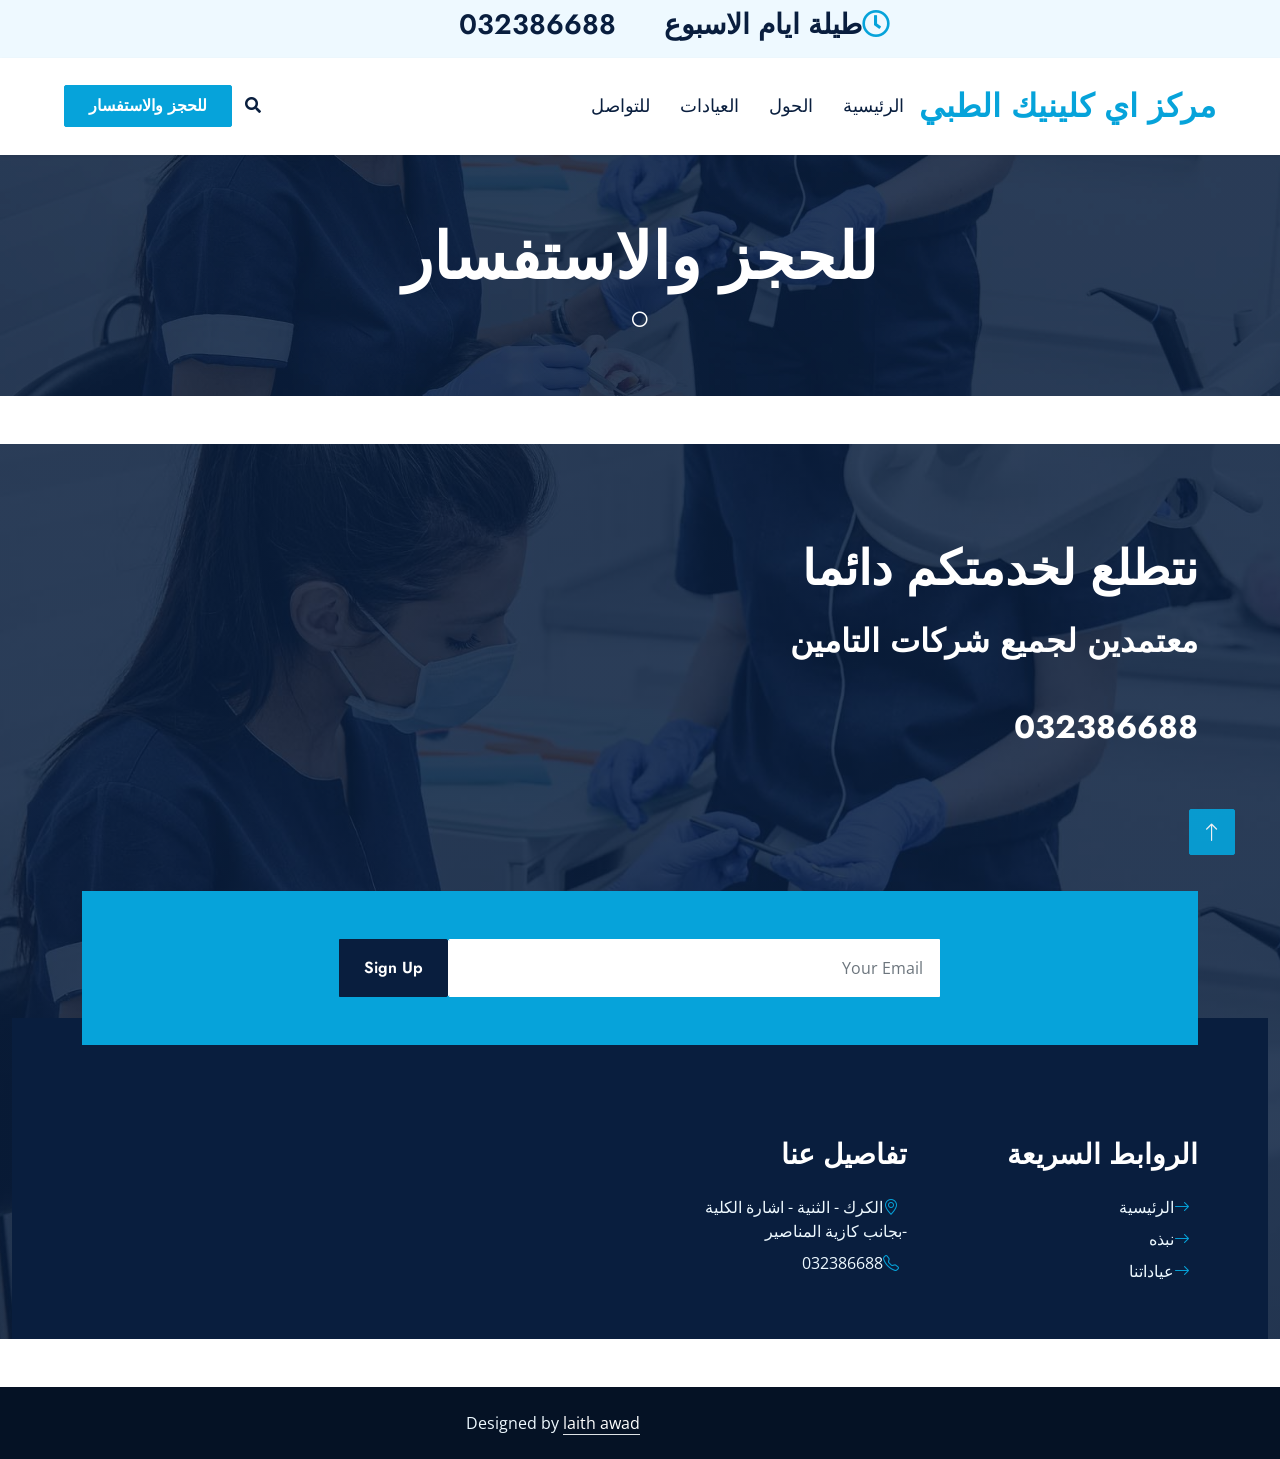
<file: appointment.html>
<!DOCTYPE html>
<html lang="en">

<head>
    <meta charset="utf-8">
    <title>مركز اي كلينيك الطبي </title>
    <meta content="width=device-width, initial-scale=1.0" name="viewport">
    <meta content="Free HTML Templates" name="keywords">
    <meta content="Free HTML Templates" name="description">

    <!-- Favicon -->
    <link href="img/favicon.ico" rel="icon">

    <!-- Google Web Fonts -->
    <link rel="preconnect" href="https://fonts.gstatic.com">
    <link href="https://fonts.googleapis.com/css2?family=Jost:wght@500;600;700&family=Open+Sans:wght@400;600&display=swap" rel="stylesheet"> 

    <!-- Icon Font Stylesheet -->
    <link href="https://cdnjs.cloudflare.com/ajax/libs/font-awesome/5.10.0/css/all.min.css" rel="stylesheet">
    <link href="https://cdn.jsdelivr.net/npm/bootstrap-icons@1.4.1/font/bootstrap-icons.css" rel="stylesheet">

    <!-- Libraries Stylesheet -->
    <link href="lib/owlcarousel/assets/owl.carousel.min.css" rel="stylesheet">
    <link href="lib/animate/animate.min.css" rel="stylesheet">
    <link href="lib/tempusdominus/css/tempusdominus-bootstrap-4.min.css" rel="stylesheet" />
    <link href="lib/twentytwenty/twentytwenty.css" rel="stylesheet" />

    <!-- Customized Bootstrap Stylesheet -->
    <link href="css/bootstrap.min.css" rel="stylesheet">

    <!-- Template Stylesheet -->
    <link href="css/style.css" rel="stylesheet">
</head>

<body>
    <!-- Spinner Start -->
    <div id="spinner" class="show bg-white position-fixed translate-middle w-100 vh-100 top-50 start-50 d-flex align-items-center justify-content-center">
        <div class="spinner-grow text-primary m-1" role="status">
            <span class="sr-only">Loading...</span>
        </div>
        <div class="spinner-grow text-dark m-1" role="status">
            <span class="sr-only">Loading...</span>
        </div>
        <div class="spinner-grow text-secondary m-1" role="status">
            <span class="sr-only">Loading...</span>
        </div>
    </div>
    <!-- Spinner End -->


    <!-- Topbar Start -->
    <div class="container-fluid bg-light ps-5 pe-0 d-none d-lg-block">
        <div class="row gx-0">
            <div class="col-md-6 text-center text-lg-start mb-2 mb-lg-0">
                <div class="d-inline-flex align-items-center">
                    <h3 class="py-2"><i class="far fa-clock text-primary me-2"></i>طيلة ايام الاسبوع  </h3>
                </div>
            </div>
            <div class="col-md-6 text-center text-lg-end">
                <div>
                    <div class="py-2">
                        <h3 class="m-0"><i>&nbsp &nbsp &nbsp </i>032386688</h3>
                    </div>
                </div>
            </div>
        </div>
    </div>
    <!-- Topbar End -->


    <!-- Navbar Start -->
    <nav class="navbar navbar-expand-lg bg-white navbar-light shadow-sm px-5 py-3 py-lg-0">
        <a href="index.html" class="navbar-brand p-0">
            <h2 class="m-0 text-primary"><i class=""></i>مركز اي كلينيك الطبي</h2>
        </a>
        <button class="navbar-toggler" type="button" data-bs-toggle="collapse" data-bs-target="#navbarCollapse">
            <span class="navbar-toggler-icon"></span>
        </button>
        <div class="collapse navbar-collapse" id="navbarCollapse">
            <div class="navbar-nav ms-auto py-0">
                <a href="index.html" class="nav-item nav-link">الرئيسية</a>
                <a href="about.html" class="nav-item nav-link">الحول</a>
                <a href="team.html" class="nav-item nav-link">العيادات</a>
                <div class="nav-item dropdown">
                    
                </div>
                <a href="contact.html" class="nav-item nav-link">للتواصل</a>
            </div>
            <button type="button" class="btn text-dark" data-bs-toggle="modal" data-bs-target="#searchModal"><i class="fa fa-search"></i></button>
            <a href="appointment.html" class="btn btn-primary py-2 px-4 ms-3">للحجز والاستفسار </a>
        </div>
    </nav>
    <!-- Navbar End -->


    <!-- Full Screen Search Start -->
    <div class="modal fade" id="searchModal" tabindex="-1">
        <div class="modal-dialog modal-fullscreen">
            <div class="modal-content" style="background: rgba(9, 30, 62, .7);">
                <div class="modal-header border-0">
                    <button type="button" class="btn bg-white btn-close" data-bs-dismiss="modal" aria-label="Close"></button>
                </div>
                <div class="modal-body d-flex align-items-center justify-content-center">
                    <div class="input-group" style="max-width: 600px;">
                        <input type="text" class="form-control bg-transparent border-primary p-3" placeholder="Type search keyword">
                        <button class="btn btn-primary px-4"><i class="bi bi-search"></i></button>
                    </div>
                </div>
            </div>
        </div>
    </div>
    <!-- Full Screen Search End -->


    <!-- Hero Start -->
    <div class="container-fluid bg-primary py-5 hero-header mb-5">
        <div class="row py-3">
            <div class="col-12 text-center">
                <h1 class="display-3 text-white animated zoomIn">للحجز والاستفسار </h1>
                <i class="far fa-circle text-white px-2"></i>
                <a href="" class="h4 text-white"></a>
            </div>
        </div>
    </div>
    <!-- Hero End -->


    <!-- Appointment Start -->
    <div class="container-fluid bg-primary bg-appointment mb-5 wow fadeInUp" data-wow-delay="0.1s" style="counter-reset: 90px;">
        <div class="container">
            <div class="row gx-5">
                <div class="col-lg-6 py-5">
                    <div class="py-5">
                        <h1 class="display-5 text-white mb-4">نتطلع لخدمتكم دائما </h1>
                        <h2 class="text-white mb-0">معتمدين لجميع شركات التامين </h2>
                    <br>
                    <br>

                        <h2 class="text-white mb-0">   032386688 </h2>

                    </div>
                </div>
                
        </div>
    </div>
    <!-- Appointment End -->
    

    <!-- Newsletter Start -->
    <div class="container-fluid position-relative pt-5 wow fadeInUp" data-wow-delay="0.1s" style="z-index: 1;">
        <div class="container">
            <div class="bg-primary p-5">
                <form class="mx-auto" style="max-width: 600px;">
                    <div class="input-group">
                        <input type="text" class="form-control border-white p-3" placeholder="Your Email">
                        <button class="btn btn-dark px-4">Sign Up</button>
                    </div>
                </form>
            </div>
        </div>
    </div>
    <!-- Newsletter End -->
    

    <br>
    <br>    <!-- Newsletter End -->
        
    
        <!-- Footer Start -->
        <div class="container-fluid bg-dark text-light py-5 wow fadeInUp" data-wow-delay="0.3s" style="margin-top: -75px;">
            <div class="container pt-5">
                <div class="row g-5 pt-4">
                    <div class="col-lg-3 col-md-6">
                        <h3 class="text-white mb-4">الروابط السريعة </h3>
                        <div class="d-flex flex-column justify-content-start">
                           <a class="text-light mb-2" href="#"><i class="bi bi-arrow-right text-primary me-2"></i>الرئيسية</a>
                            <a class="text-light mb-2" href="#"><i class="bi bi-arrow-right text-primary me-2"></i>نبذه</a>
                            <a class="text-light mb-2" href="#"><i class="bi bi-arrow-right text-primary me-2"></i>عياداتنا </a>
                           
                        </div>
                    </div>
                   
                    <div class="col-lg-3 col-md-6">
                        <h3 class="text-white mb-4">تفاصيل عنا </h3>
                        <p class="mb-2"><i class="bi bi-geo-alt text-primary me-2"></i>الكرك - الثنية - اشارة الكلية -بجانب كازية المناصير </p>
                        <p class="mb-0"><i class="bi bi-telephone text-primary me-2"></i>032386688</p>
                    </div>
    
                    </div>
                </div>
            </div>
        </div>
        <div class="container-fluid text-light py-4" style="background: #051225;">
            <div class="container">
                <div class="row g-0">
                    <div class="col-md-6 text-center text-md-start">
                    </div>
                    <div class="col-md-6 text-center text-md-end">
                        <p class="mb-0">Designed by <a class="text-white border-bottom" href="https://www.facebook.com/laith.atarawneh.58">laith awad </a></p>
                    </div>
                </div>
            </div>
        </div>
        <!-- Footer End -->
    
    
        <!-- Back to Top -->
        <a href="#" class="btn btn-lg btn-primary btn-lg-square rounded back-to-top"><i class="bi bi-arrow-up"></i></a>
    
    
        <!-- JavaScript Libraries -->
        <script src="https://code.jquery.com/jquery-3.4.1.min.js"></script>
        <script src="https://cdn.jsdelivr.net/npm/bootstrap@5.0.0/dist/js/bootstrap.bundle.min.js"></script>
        <script src="lib/wow/wow.min.js"></script>
        <script src="lib/easing/easing.min.js"></script>
        <script src="lib/waypoints/waypoints.min.js"></script>
        <script src="lib/owlcarousel/owl.carousel.min.js"></script>
        <script src="lib/tempusdominus/js/moment.min.js"></script>
        <script src="lib/tempusdominus/js/moment-timezone.min.js"></script>
        <script src="lib/tempusdominus/js/tempusdominus-bootstrap-4.min.js"></script>
        <script src="lib/twentytwenty/jquery.event.move.js"></script>
        <script src="lib/twentytwenty/jquery.twentytwenty.js"></script>
    
        <!-- Template Javascript -->
        <script src="js/main.js"></script>
    </body>
    
    </html>
</file>
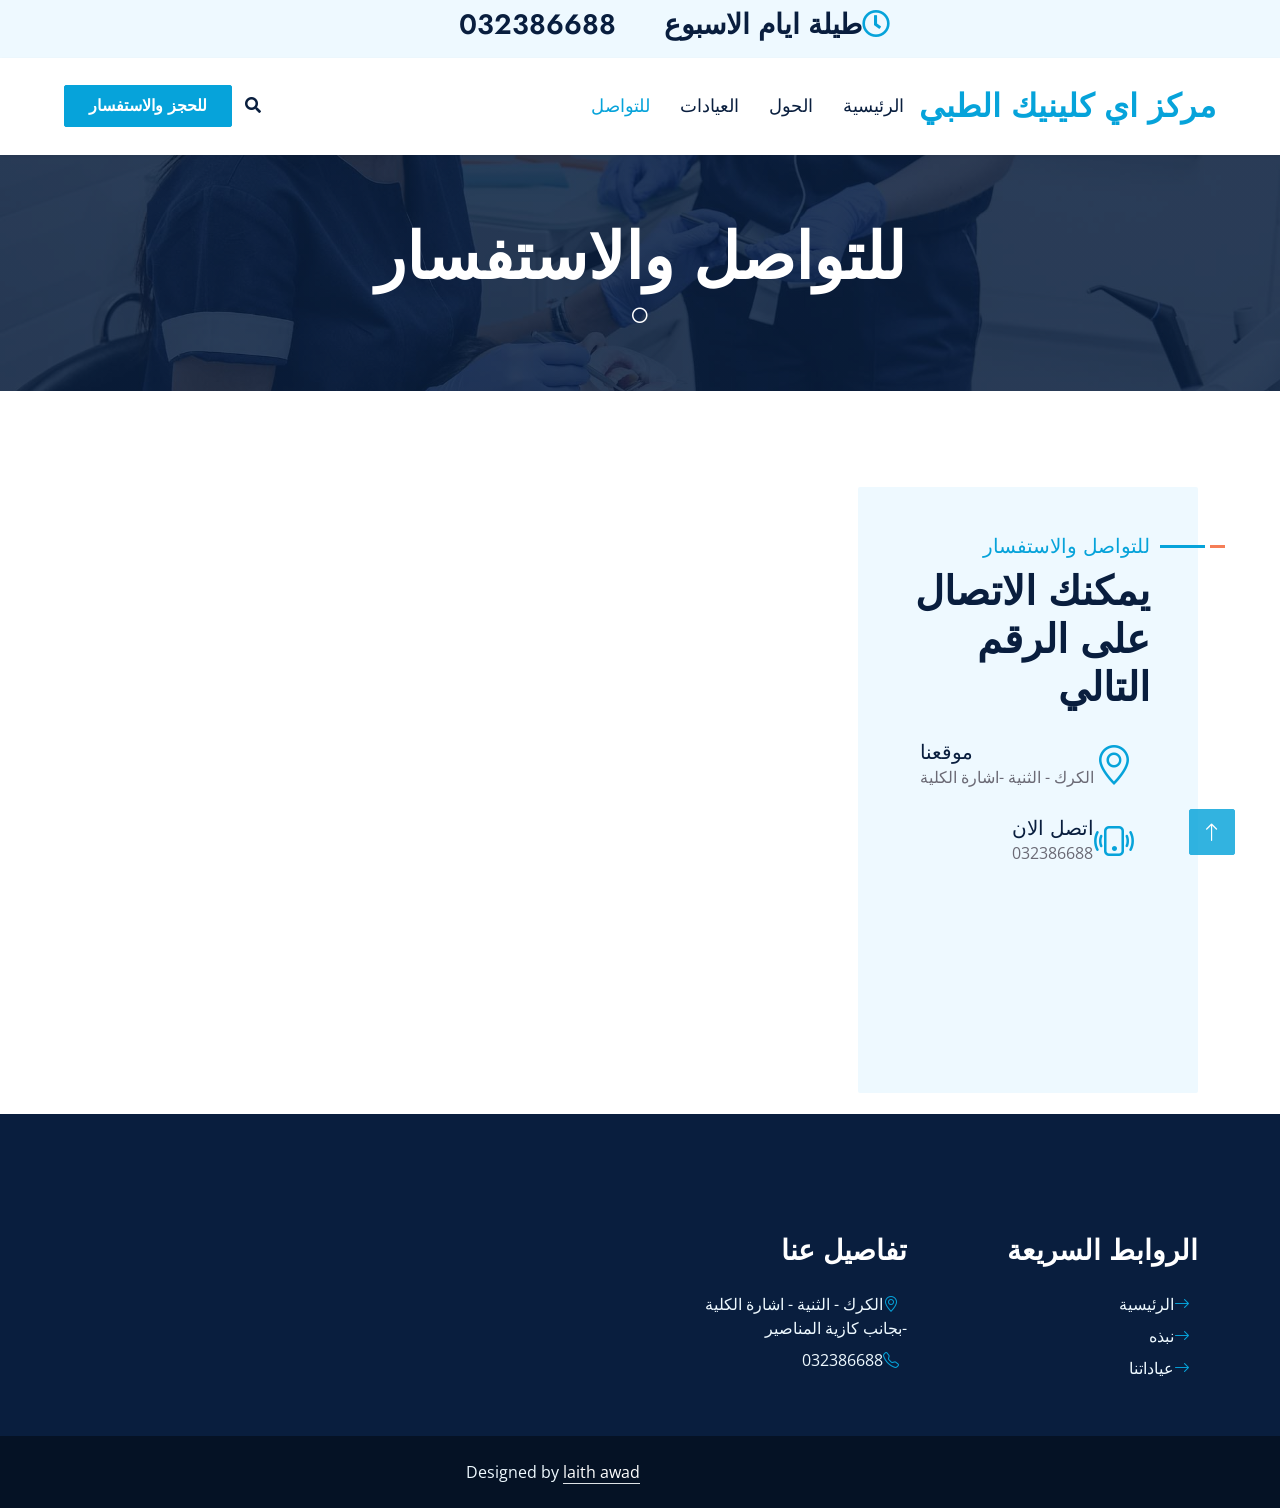
<file: contact.html>
<!DOCTYPE html>
<html lang="en">

<head>
    <meta charset="utf-8">
    <title>i clinic medical center</title>
    <meta content="width=device-width, initial-scale=1.0" name="viewport">
    <meta content="Free HTML Templates" name="keywords">
    <meta content="Free HTML Templates" name="description">

    <!-- Favicon -->
    <link href="img/favicon.ico" rel="icon">

    <!-- Google Web Fonts -->
    <link rel="preconnect" href="https://fonts.gstatic.com">
    <link href="https://fonts.googleapis.com/css2?family=Jost:wght@500;600;700&family=Open+Sans:wght@400;600&display=swap" rel="stylesheet"> 

    <!-- Icon Font Stylesheet -->
    <link href="https://cdnjs.cloudflare.com/ajax/libs/font-awesome/5.10.0/css/all.min.css" rel="stylesheet">
    <link href="https://cdn.jsdelivr.net/npm/bootstrap-icons@1.4.1/font/bootstrap-icons.css" rel="stylesheet">

    <!-- Libraries Stylesheet -->
    <link href="lib/owlcarousel/assets/owl.carousel.min.css" rel="stylesheet">
    <link href="lib/animate/animate.min.css" rel="stylesheet">
    <link href="lib/tempusdominus/css/tempusdominus-bootstrap-4.min.css" rel="stylesheet" />
    <link href="lib/twentytwenty/twentytwenty.css" rel="stylesheet" />

    <!-- Customized Bootstrap Stylesheet -->
    <link href="css/bootstrap.min.css" rel="stylesheet">

    <!-- Template Stylesheet -->
    <link href="css/style.css" rel="stylesheet">
</head>

<body>
    <!-- Spinner Start -->
    <div id="spinner" class="show bg-white position-fixed translate-middle w-100 vh-100 top-50 start-50 d-flex align-items-center justify-content-center">
        <div class="spinner-grow text-primary m-1" role="status">
            <span class="sr-only">Loading...</span>
        </div>
        <div class="spinner-grow text-dark m-1" role="status">
            <span class="sr-only">Loading...</span>
        </div>
        <div class="spinner-grow text-secondary m-1" role="status">
            <span class="sr-only">Loading...</span>
        </div>
    </div>
    <!-- Spinner End -->


    <!-- Topbar Start -->
    <div class="container-fluid bg-light ps-5 pe-0 d-none d-lg-block">
        <div class="row gx-0">
            <div class="col-md-6 text-center text-lg-start mb-2 mb-lg-0">
                <div class="d-inline-flex align-items-center">
                    <h3 class="py-2"><i class="far fa-clock text-primary me-2"></i>طيلة ايام الاسبوع  </h3>
                </div>
            </div>
            <div class="col-md-6 text-center text-lg-end">
                <div>
                    <div class="py-2">
                        <h3 class="m-0"><i>&nbsp &nbsp &nbsp </i>032386688</h3>
                    </div>
                </div>
            </div>
        </div>
    </div>
    <!-- Topbar End -->


    <!-- Navbar Start -->
    <nav class="navbar navbar-expand-lg bg-white navbar-light shadow-sm px-5 py-3 py-lg-0">
        <a href="index.html" class="navbar-brand p-0">
            <h2 class="m-0 text-primary"><i class=""></i>مركز اي كلينيك الطبي</h2>
        </a>
        <button class="navbar-toggler" type="button" data-bs-toggle="collapse" data-bs-target="#navbarCollapse">
            <span class="navbar-toggler-icon"></span>
        </button>
        <div class="collapse navbar-collapse" id="navbarCollapse">
            <div class="navbar-nav ms-auto py-0">
                <a href="index.html" class="nav-item nav-link">الرئيسية</a>
                <a href="about.html" class="nav-item nav-link">الحول</a>
                <a href="team.html" class="nav-item nav-link">العيادات</a>
               
                <a href="contact.html" class="nav-item nav-link active">للتواصل</a>
            </div>
            <button type="button" class="btn text-dark" data-bs-toggle="modal" data-bs-target="#searchModal"><i class="fa fa-search"></i></button>
            <a href="appointment.html" class="btn btn-primary py-2 px-4 ms-3">للحجز والاستفسار </a>
        </div>
    </nav>
    <!-- Navbar End -->


    <!-- Full Screen Search Start -->
    <div class="modal fade" id="searchModal" tabindex="-1">
        <div class="modal-dialog modal-fullscreen">
            <div class="modal-content" style="background: rgba(9, 30, 62, .7);">
                <div class="modal-header border-0">
                    <button type="button" class="btn bg-white btn-close" data-bs-dismiss="modal" aria-label="Close"></button>
                </div>
                <div class="modal-body d-flex align-items-center justify-content-center">
                    <div class="input-group" style="max-width: 600px;">
                        <input type="text" class="form-control bg-transparent border-primary p-3" placeholder="Type search keyword">
                        <button class="btn btn-primary px-4"><i class="bi bi-search"></i></button>
                    </div>
                </div>
            </div>
        </div>
    </div>
    <!-- Full Screen Search End -->


    <!-- Hero Start -->
    <div class="container-fluid bg-primary py-5 hero-header mb-5">
        <div class="row py-3">
            <div class="col-12 text-center">
                <h1 class="display-3 text-white animated zoomIn">للتواصل والاستفسار </h1>
                <i class="far fa-circle text-white px-2"></i>
            </div>
        </div>
    </div>
    <!-- Hero End -->


    <!-- Contact Start -->
    <div class="container-fluid py-5">
        <div class="container">
            <div class="row g-5">
                <div class="col-xl-4 col-lg-6 wow slideInUp" data-wow-delay="0.1s">
                    <div class="bg-light rounded h-100 p-5">
                        <div class="section-title">
                            <h5 class="position-relative d-inline-block text-primary text-uppercase">للتواصل والاستفسار </h5>
                            <h1 class="display-6 mb-4">يمكنك الاتصال على الرقم التالي </h1>
                        </div>
                        <div class="d-flex align-items-center mb-2">
                            <i class="bi bi-geo-alt fs-1 text-primary me-3"></i>
                            <div class="text-start">
                                <h5 class="mb-0">موقعنا </h5>
                                <span>الكرك - الثنية -اشارة الكلية </span>
                            </div>
                        </div>
                        <div class="d-flex align-items-center mb-2">

                        </div>
                        <div class="d-flex align-items-center">
                            <i class="bi bi-phone-vibrate fs-1 text-primary me-3"></i>
                            <div class="text-start">
                                <h5 class="mb-0"> اتصل الان </h5>
                                <span>032386688</span>
                            </div>
                        </div>
                    </div>
                </div>
               
                <div class="col-xl-4 col-lg-12 wow slideInUp" data-wow-delay="0.6s">
                    <iframe class="position-relative rounded w-100 h-100"
                        src="https://www.google.com/maps/embed?pb=!1m18!1m12!1m3!1d3413.963989799512!2d35.735458799999996!3d31.1662744!2m3!1f0!2f0!3f0!3m2!1i1024!2i768!4f13.1!3m3!1m2!1s0x1503772bf8a5c97b%3A0x7ebc032b694e76c2!2zSWNsaW5pYyBoZWFsdGggY2VudGVyIC8g2YXYsdmD2LIg2KfZiiDZg9mE2YrZhtmK2YMg2KfZhNi32KjZig!5e0!3m2!1sar!2sjo!4v1706014278875!5m2!1sar!2sjo"
                        frameborder="0" style="min-height: 600px; border:0;" allowfullscreen="" aria-hidden="false"
                        tabindex="0"></iframe>
                </div>
            </div>
        </div>
    </div>
    <!-- Contact End -->


    <!-- Newsletter Start -->
    
    </div>
    <!-- Newsletter End -->
    

    <br>
    <br>    <!-- Newsletter End -->
        
    
        <!-- Footer Start -->
        <div class="container-fluid bg-dark text-light py-5 wow fadeInUp" data-wow-delay="0.3s" style="margin-top: -75px;">
            <div class="container pt-5">
                <div class="row g-5 pt-4">
                    <div class="col-lg-3 col-md-6">
                        <h3 class="text-white mb-4">الروابط السريعة </h3>
                        <div class="d-flex flex-column justify-content-start">
                           <a class="text-light mb-2" href="#"><i class="bi bi-arrow-right text-primary me-2"></i>الرئيسية</a>
                            <a class="text-light mb-2" href="#"><i class="bi bi-arrow-right text-primary me-2"></i>نبذه</a>
                            <a class="text-light mb-2" href="#"><i class="bi bi-arrow-right text-primary me-2"></i>عياداتنا </a>
                           
                        </div>
                    </div>
                   
                    <div class="col-lg-3 col-md-6">
                        <h3 class="text-white mb-4">تفاصيل عنا </h3>
                        <p class="mb-2"><i class="bi bi-geo-alt text-primary me-2"></i>الكرك - الثنية - اشارة الكلية -بجانب كازية المناصير </p>
                        <p class="mb-0"><i class="bi bi-telephone text-primary me-2"></i>032386688</p>
                    </div>
    
                    </div>
                </div>
            </div>
        </div>
        <div class="container-fluid text-light py-4" style="background: #051225;">
            <div class="container">
                <div class="row g-0">
                    <div class="col-md-6 text-center text-md-start">
                    </div>
                    <div class="col-md-6 text-center text-md-end">
                        <p class="mb-0">Designed by <a class="text-white border-bottom" href="https://www.facebook.com/laith.atarawneh.58">laith awad </a></p>
                    </div>
                </div>
            </div>
        </div>
        <!-- Footer End -->
    
    
        <!-- Back to Top -->
        <a href="#" class="btn btn-lg btn-primary btn-lg-square rounded back-to-top"><i class="bi bi-arrow-up"></i></a>
    
    
        <!-- JavaScript Libraries -->
        <script src="https://code.jquery.com/jquery-3.4.1.min.js"></script>
        <script src="https://cdn.jsdelivr.net/npm/bootstrap@5.0.0/dist/js/bootstrap.bundle.min.js"></script>
        <script src="lib/wow/wow.min.js"></script>
        <script src="lib/easing/easing.min.js"></script>
        <script src="lib/waypoints/waypoints.min.js"></script>
        <script src="lib/owlcarousel/owl.carousel.min.js"></script>
        <script src="lib/tempusdominus/js/moment.min.js"></script>
        <script src="lib/tempusdominus/js/moment-timezone.min.js"></script>
        <script src="lib/tempusdominus/js/tempusdominus-bootstrap-4.min.js"></script>
        <script src="lib/twentytwenty/jquery.event.move.js"></script>
        <script src="lib/twentytwenty/jquery.twentytwenty.js"></script>
    
        <!-- Template Javascript -->
        <script src="js/main.js"></script>
    </body>
    
    </html>
</file>
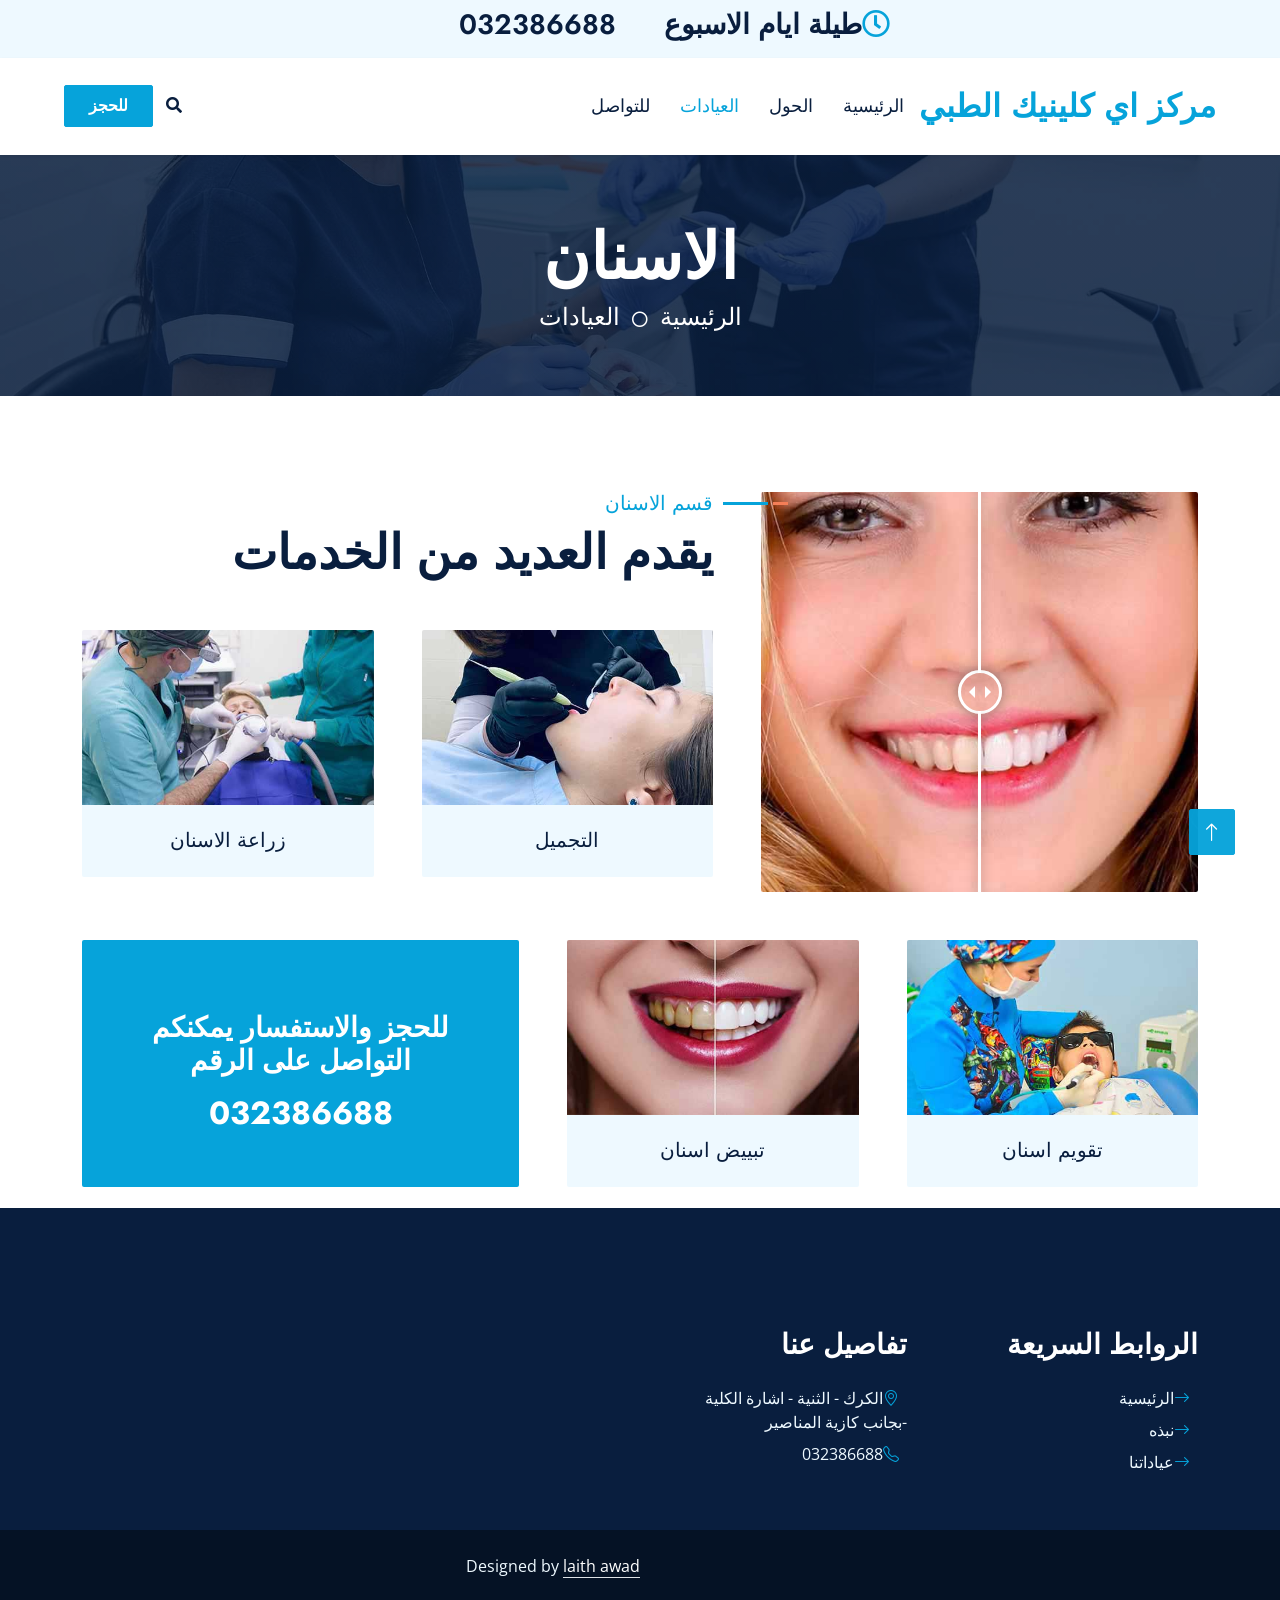
<file: service.html>
<!DOCTYPE html>
<html lang="en">

<head>
    <meta charset="utf-8">
    <title>مركز تي كلينيك الطبي </title>
    <meta content="width=device-width, initial-scale=1.0" name="viewport">
    <meta content="Free HTML Templates" name="keywords">
    <meta content="Free HTML Templates" name="description">

    <!-- Favicon -->
    <link href="img/favicon.ico" rel="icon">

    <!-- Google Web Fonts -->
    <link rel="preconnect" href="https://fonts.gstatic.com">
    <link href="https://fonts.googleapis.com/css2?family=Jost:wght@500;600;700&family=Open+Sans:wght@400;600&display=swap" rel="stylesheet"> 

    <!-- Icon Font Stylesheet -->
    <link href="https://cdnjs.cloudflare.com/ajax/libs/font-awesome/5.10.0/css/all.min.css" rel="stylesheet">
    <link href="https://cdn.jsdelivr.net/npm/bootstrap-icons@1.4.1/font/bootstrap-icons.css" rel="stylesheet">

    <!-- Libraries Stylesheet -->
    <link href="lib/owlcarousel/assets/owl.carousel.min.css" rel="stylesheet">
    <link href="lib/animate/animate.min.css" rel="stylesheet">
    <link href="lib/tempusdominus/css/tempusdominus-bootstrap-4.min.css" rel="stylesheet" />
    <link href="lib/twentytwenty/twentytwenty.css" rel="stylesheet" />

    <!-- Customized Bootstrap Stylesheet -->
    <link href="css/bootstrap.min.css" rel="stylesheet">

    <!-- Template Stylesheet -->
    <link href="css/style.css" rel="stylesheet">
</head>

<body>
    <!-- Spinner Start -->
    <div id="spinner" class="show bg-white position-fixed translate-middle w-100 vh-100 top-50 start-50 d-flex align-items-center justify-content-center">
        <div class="spinner-grow text-primary m-1" role="status">
            <span class="sr-only">Loading...</span>
        </div>
        <div class="spinner-grow text-dark m-1" role="status">
            <span class="sr-only">Loading...</span>
        </div>
        <div class="spinner-grow text-secondary m-1" role="status">
            <span class="sr-only">Loading...</span>
        </div>
    </div>
    <!-- Spinner End -->


    <!-- Topbar Start -->
    <div class="container-fluid bg-light ps-5 pe-0 d-none d-lg-block">
        <div class="row gx-0">
            <div class="col-md-6 text-center text-lg-start mb-2 mb-lg-0">
                <div class="d-inline-flex align-items-center">
                    <h3 class="py-2"><i class="far fa-clock text-primary me-2"></i>طيلة ايام الاسبوع  </h3>
                </div>
            </div>
            <div class="col-md-6 text-center text-lg-end">
                <div>
                    <div class="py-2">
                        <h3 class="m-0"><i>&nbsp &nbsp &nbsp </i>032386688</h3>
                    </div>
                </div>
            </div>
        </div>
    </div>
    <!-- Topbar End -->


    <!-- Navbar Start -->
    <nav class="navbar navbar-expand-lg bg-white navbar-light shadow-sm px-5 py-3 py-lg-0">
        <a href="index.html" class="navbar-brand p-0">
            <h2 class="m-0 text-primary"><i class=""></i>مركز اي كلينيك الطبي</h2>
        </a>
        <button class="navbar-toggler" type="button" data-bs-toggle="collapse" data-bs-target="#navbarCollapse">
            <span class="navbar-toggler-icon"></span>
        </button>
        <div class="collapse navbar-collapse" id="navbarCollapse">
            <div class="navbar-nav ms-auto py-0">
                <a href="index.html" class="nav-item nav-link">الرئيسية </a>
                <a href="about.html" class="nav-item nav-link">الحول</a>
                <a href="team.html" class="nav-item nav-link active">العيادات</a>
                
                <a href="contact.html" class="nav-item nav-link">للتواصل</a>
            </div>
            <button type="button" class="btn text-dark" data-bs-toggle="modal" data-bs-target="#searchModal"><i class="fa fa-search"></i></button>
            <a href="appointment.html" class="btn btn-primary py-2 px-4 ms-3">للحجز </a>
        </div>
    </nav>
    <!-- Navbar End -->


    <!-- Full Screen Search Start -->
    <div class="modal fade" id="searchModal" tabindex="-1">
        <div class="modal-dialog modal-fullscreen">
            <div class="modal-content" style="background: rgba(9, 30, 62, .7);">
                <div class="modal-header border-0">
                    <button type="button" class="btn bg-white btn-close" data-bs-dismiss="modal" aria-label="Close"></button>
                </div>
                <div class="modal-body d-flex align-items-center justify-content-center">
                    <div class="input-group" style="max-width: 600px;">
                        <input type="text" class="form-control bg-transparent border-primary p-3" placeholder="Type search keyword">
                        <button class="btn btn-primary px-4"><i class="bi bi-search"></i></button>
                    </div>
                </div>
            </div>
        </div>
    </div>
    <!-- Full Screen Search End -->


    <!-- Hero Start -->
    <div class="container-fluid bg-primary py-5 hero-header mb-5">
        <div class="row py-3">
            <div class="col-12 text-center">
                <h1 class="display-3 text-white animated zoomIn">الاسنان</h1>
                <a href="" class="h4 text-white">الرئيسية</a>
                <i class="far fa-circle text-white px-2"></i>
                <a href="" class="h4 text-white">العيادات</a>
            </div>
        </div>
    </div>
    <!-- Hero End -->


    <!-- Service Start -->
    <div class="container-fluid py-5 wow fadeInUp" data-wow-delay="0.1s">
        <div class="container">
            <div class="row g-5 mb-5">
                <div class="col-lg-5 wow zoomIn" data-wow-delay="0.3s" style="min-height: 400px;">
                    <div class="twentytwenty-container position-relative h-100 rounded overflow-hidden">
                        <img class="position-absolute w-100 h-100" src="img/before.jpg" style="object-fit: cover;">
                        <img class="position-absolute w-100 h-100" src="img/after.jpg" style="object-fit: cover;">
                    </div>
                </div>
                <div class="col-lg-7">
                    <div class="section-title mb-5">
                        <h5 class="position-relative d-inline-block text-primary text-uppercase">قسم الاسنان </h5>
                        <h1 class="display-5 mb-0">يقدم العديد من الخدمات </h1>
                    </div>
                    <div class="row g-5">
                        <div class="col-md-6 service-item wow zoomIn" data-wow-delay="0.6s">
                            <div class="rounded-top overflow-hidden">
                                <img class="img-fluid" src="img/service-1.jpg" alt="">
                            </div>
                            <div class="position-relative bg-light rounded-bottom text-center p-4">
                                <h5 class="m-0">التجميل </h5>
                            </div>
                        </div>
                        <div class="col-md-6 service-item wow zoomIn" data-wow-delay="0.9s">
                            <div class="rounded-top overflow-hidden">
                                <img class="img-fluid" src="img/service-2.jpg" alt="">
                            </div>
                            <div class="position-relative bg-light rounded-bottom text-center p-4">
                                <h5 class="m-0">زراعة الاسنان </h5>
                            </div>
                        </div>
                    </div>
                </div>
            </div>
            <div class="row g-5 wow fadeInUp" data-wow-delay="0.1s">
                <div class="col-lg-7">
                    <div class="row g-5">
                        <div class="col-md-6 service-item wow zoomIn" data-wow-delay="0.3s">
                            <div class="rounded-top overflow-hidden">
                                <img class="img-fluid" src="img/service-3.jpg" alt="">
                            </div>
                            <div class="position-relative bg-light rounded-bottom text-center p-4">
                                <h5 class="m-0">تقويم اسنان </h5>
                            </div>
                        </div>
                        <div class="col-md-6 service-item wow zoomIn" data-wow-delay="0.6s">
                            <div class="rounded-top overflow-hidden">
                                <img class="img-fluid" src="img/service-4.jpg" alt="">
                            </div>
                            <div class="position-relative bg-light rounded-bottom text-center p-4">
                                <h5 class="m-0">تبييض اسنان </h5>
                            </div>
                        </div>
                    </div>
                </div>
                <div class="col-lg-5 service-item wow zoomIn" data-wow-delay="0.9s">
                    <div class="position-relative bg-primary rounded h-100 d-flex flex-column align-items-center justify-content-center text-center p-4">
                        <h3 class="text-white mb-3"></h3>
                        <h3 class="text-white mb-3">للحجز والاستفسار يمكنكم التواصل على الرقم </h3>
                        <h2 class="text-white mb-0">032386688</h2>
                    </div>
                </div>
            </div>
        </div>
    </div>
    <!-- Service End -->
    

    <!-- Newsletter Start -->
    
    <!-- Newsletter End -->
    
    <br>
    <br>    <!-- Newsletter End -->
        
    
        <!-- Footer Start -->
        <div class="container-fluid bg-dark text-light py-5 wow fadeInUp" data-wow-delay="0.3s" style="margin-top: -75px;">
            <div class="container pt-5">
                <div class="row g-5 pt-4">
                    <div class="col-lg-3 col-md-6">
                        <h3 class="text-white mb-4">الروابط السريعة </h3>
                        <div class="d-flex flex-column justify-content-start">
                           <a class="text-light mb-2" href="#"><i class="bi bi-arrow-right text-primary me-2"></i>الرئيسية</a>
                            <a class="text-light mb-2" href="#"><i class="bi bi-arrow-right text-primary me-2"></i>نبذه</a>
                            <a class="text-light mb-2" href="#"><i class="bi bi-arrow-right text-primary me-2"></i>عياداتنا </a>
                           
                        </div>
                    </div>
                   
                    <div class="col-lg-3 col-md-6">
                        <h3 class="text-white mb-4">تفاصيل عنا </h3>
                        <p class="mb-2"><i class="bi bi-geo-alt text-primary me-2"></i>الكرك - الثنية - اشارة الكلية -بجانب كازية المناصير </p>
                        <p class="mb-0"><i class="bi bi-telephone text-primary me-2"></i>032386688</p>
                    </div>
    
                    </div>
                </div>
            </div>
        </div>
        <div class="container-fluid text-light py-4" style="background: #051225;">
            <div class="container">
                <div class="row g-0">
                    <div class="col-md-6 text-center text-md-start">
                    </div>
                    <div class="col-md-6 text-center text-md-end">
                        <p class="mb-0">Designed by <a class="text-white border-bottom" href="https://www.facebook.com/laith.atarawneh.58">laith awad </a></p>
                    </div>
                </div>
            </div>
        </div>
        <!-- Footer End -->
    
    
        <!-- Back to Top -->
        <a href="#" class="btn btn-lg btn-primary btn-lg-square rounded back-to-top"><i class="bi bi-arrow-up"></i></a>
    
    
        <!-- JavaScript Libraries -->
        <script src="https://code.jquery.com/jquery-3.4.1.min.js"></script>
        <script src="https://cdn.jsdelivr.net/npm/bootstrap@5.0.0/dist/js/bootstrap.bundle.min.js"></script>
        <script src="lib/wow/wow.min.js"></script>
        <script src="lib/easing/easing.min.js"></script>
        <script src="lib/waypoints/waypoints.min.js"></script>
        <script src="lib/owlcarousel/owl.carousel.min.js"></script>
        <script src="lib/tempusdominus/js/moment.min.js"></script>
        <script src="lib/tempusdominus/js/moment-timezone.min.js"></script>
        <script src="lib/tempusdominus/js/tempusdominus-bootstrap-4.min.js"></script>
        <script src="lib/twentytwenty/jquery.event.move.js"></script>
        <script src="lib/twentytwenty/jquery.twentytwenty.js"></script>
    
        <!-- Template Javascript -->
        <script src="js/main.js"></script>
    </body>
    
    </html>
</file>
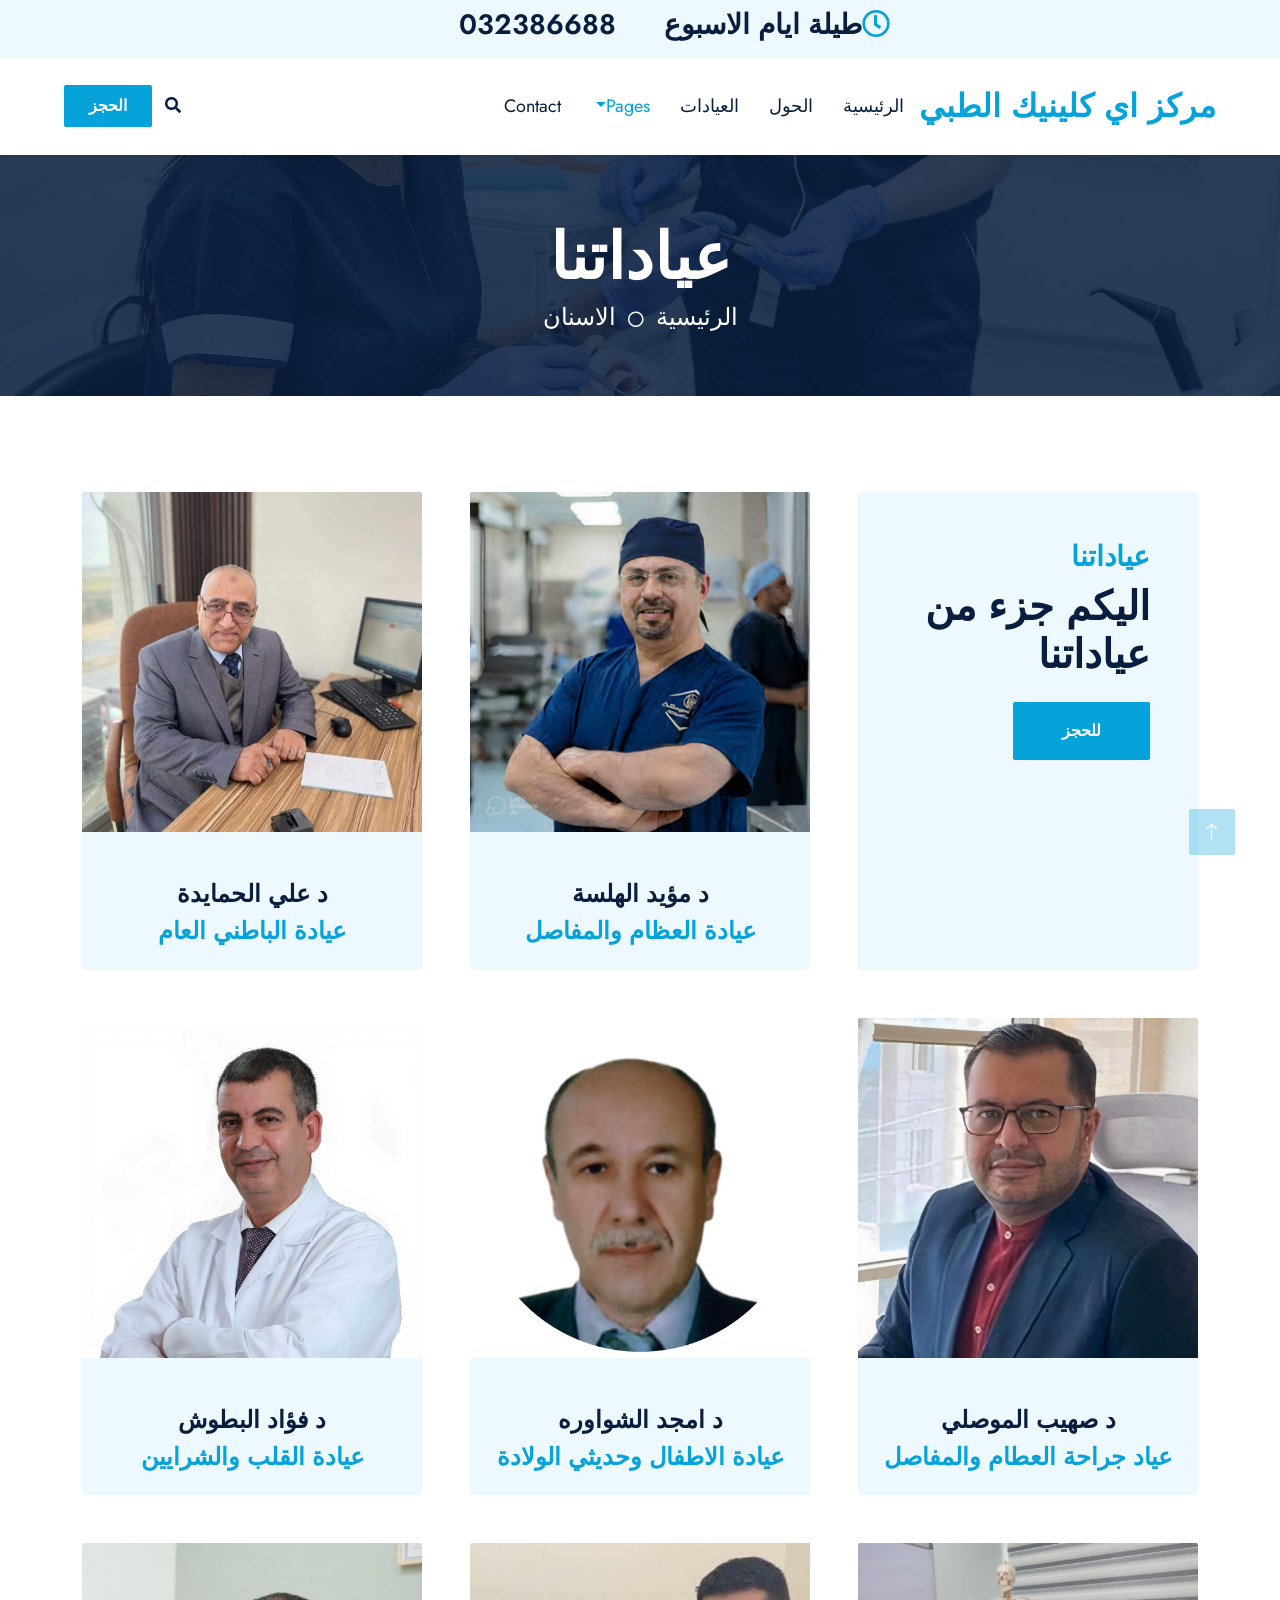
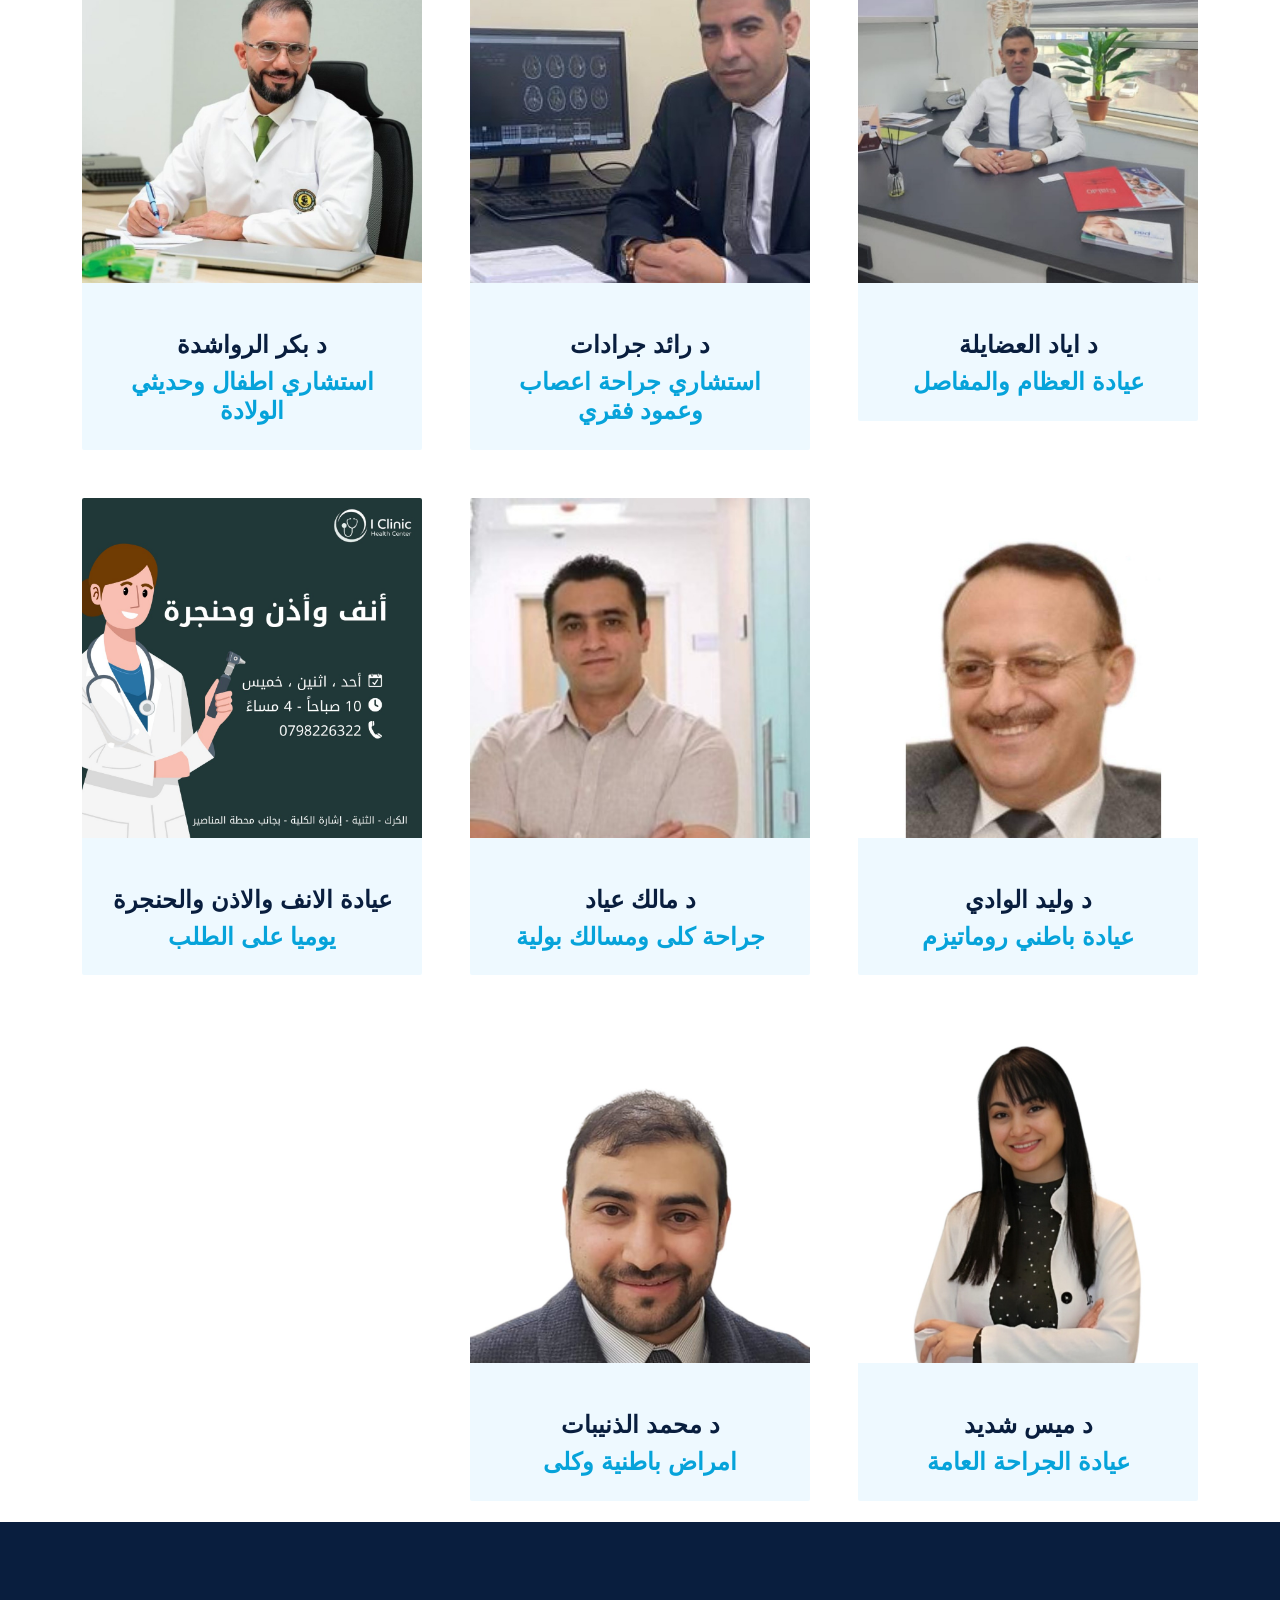
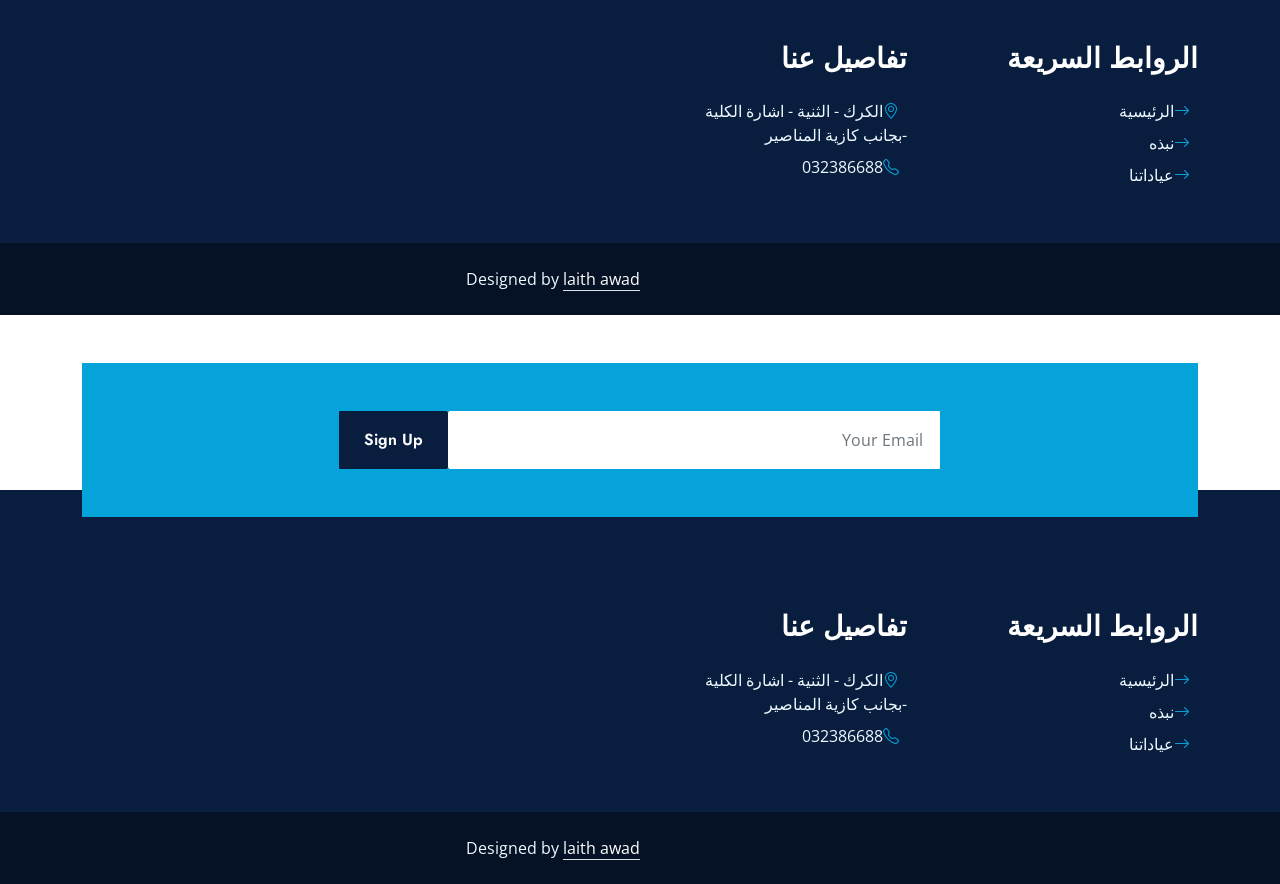
<file: team.html>
<!DOCTYPE html>
<html lang="en">

<head>
    <meta charset="utf-8">
    <title>i clinic medical center </title>
    <meta content="width=device-width, initial-scale=1.0" name="viewport">
    <meta content="Free HTML Templates" name="keywords">
    <meta content="Free HTML Templates" name="description">

    <!-- Favicon -->
    <link href="img/favicon.ico" rel="icon">

    <!-- Google Web Fonts -->
    <link rel="preconnect" href="https://fonts.gstatic.com">
    <link href="https://fonts.googleapis.com/css2?family=Jost:wght@500;600;700&family=Open+Sans:wght@400;600&display=swap" rel="stylesheet"> 

    <!-- Icon Font Stylesheet -->
    <link href="https://cdnjs.cloudflare.com/ajax/libs/font-awesome/5.10.0/css/all.min.css" rel="stylesheet">
    <link href="https://cdn.jsdelivr.net/npm/bootstrap-icons@1.4.1/font/bootstrap-icons.css" rel="stylesheet">

    <!-- Libraries Stylesheet -->
    <link href="lib/owlcarousel/assets/owl.carousel.min.css" rel="stylesheet">
    <link href="lib/animate/animate.min.css" rel="stylesheet">
    <link href="lib/tempusdominus/css/tempusdominus-bootstrap-4.min.css" rel="stylesheet" />
    <link href="lib/twentytwenty/twentytwenty.css" rel="stylesheet" />

    <!-- Customized Bootstrap Stylesheet -->
    <link href="css/bootstrap.min.css" rel="stylesheet">

    <!-- Template Stylesheet -->
    <link href="css/style.css" rel="stylesheet">
</head>

<body>
    <!-- Spinner Start -->
    <div id="spinner" class="show bg-white position-fixed translate-middle w-100 vh-100 top-50 start-50 d-flex align-items-center justify-content-center">
        <div class="spinner-grow text-primary m-1" role="status">
            <span class="sr-only">Loading...</span>
        </div>
        <div class="spinner-grow text-dark m-1" role="status">
            <span class="sr-only">Loading...</span>
        </div>
        <div class="spinner-grow text-secondary m-1" role="status">
            <span class="sr-only">Loading...</span>
        </div>
    </div>
    <!-- Spinner End -->


    <!-- Topbar Start -->
    <div class="container-fluid bg-light ps-5 pe-0 d-none d-lg-block">
        <div class="row gx-0">
            <div class="col-md-6 text-center text-lg-start mb-2 mb-lg-0">
                <div class="d-inline-flex align-items-center">
                    <h3 class="py-2"><i class="far fa-clock text-primary me-2"></i>طيلة ايام الاسبوع  </h3>
                </div>
            </div>
            <div class="col-md-6 text-center text-lg-end">
                <div>
                    <div class="py-2">
                        <h3 class="m-0"><i>&nbsp &nbsp &nbsp </i>032386688</h3>
                    </div>
                </div>
            </div>
        </div>
    </div>
    <!-- Topbar End -->


    <!-- Navbar Start -->
    <nav class="navbar navbar-expand-lg bg-white navbar-light shadow-sm px-5 py-3 py-lg-0">
        <a href="index.html" class="navbar-brand p-0">
            <h2 class="m-0 text-primary"><i class=""></i>مركز اي كلينيك الطبي</h2>
        </a>
        <button class="navbar-toggler" type="button" data-bs-toggle="collapse" data-bs-target="#navbarCollapse">
            <span class="navbar-toggler-icon"></span>
        </button>
        <div class="collapse navbar-collapse" id="navbarCollapse">
            <div class="navbar-nav ms-auto py-0">
                <a href="index.html" class="nav-item nav-link">الرئيسية</a>
                <a href="about.html" class="nav-item nav-link">الحول</a>
                <a href="team.html" class="nav-item nav-link">العيادات </a>
                <div class="nav-item dropdown">
                    <a href="#" class="nav-link dropdown-toggle active" data-bs-toggle="dropdown">Pages</a>
                    
                </div>
                <a href="contact.html" class="nav-item nav-link">Contact</a>
            </div>
            <button type="button" class="btn text-dark" data-bs-toggle="modal" data-bs-target="#searchModal"><i class="fa fa-search"></i></button>
            <a href="appointment.html" class="btn btn-primary py-2 px-4 ms-3">الحجز</a>
        </div>
    </nav>
    <!-- Navbar End -->


    <!-- Full Screen Search Start -->
    <div class="modal fade" id="searchModal" tabindex="-1">
        <div class="modal-dialog modal-fullscreen">
            <div class="modal-content" style="background: rgba(9, 30, 62, .7);">
                <div class="modal-header border-0">
                    <button type="button" class="btn bg-white btn-close" data-bs-dismiss="modal" aria-label="Close"></button>
                </div>
                <div class="modal-body d-flex align-items-center justify-content-center">
                    <div class="input-group" style="max-width: 600px;">
                        <input type="text" class="form-control bg-transparent border-primary p-3" placeholder="Type search keyword">
                        <button class="btn btn-primary px-4"><i class="bi bi-search"></i></button>
                    </div>
                </div>
            </div>
        </div>
    </div>
    <!-- Full Screen Search End -->


    <!-- Hero Start -->
    <div class="container-fluid bg-primary py-5 hero-header mb-5">
        <div class="row py-3">
            <div class="col-12 text-center">
                <h1 class="display-3 text-white animated zoomIn">عياداتنا  </h1>
                <a href="index.html" class="h4 text-white">الرئيسية</a>
                <i class="far fa-circle text-white px-2"></i>
                <a href="service.html" class="h4 text-white">الاسنان </a>
            </div>
        </div>
    </div>
    <!-- Hero End -->


    <div class="container-fluid py-5">
        <div class="container">
            <div class="row g-5">
                <div class="col-lg-4 wow slideInUp" data-wow-delay="0.1s">
                    <div class="section-title bg-light rounded h-100 p-5">
                        <h3 class="position-relative d-inline-block text-primary text-uppercase">عياداتنا </h3>
                        <h1 class="display-6 mb-4">اليكم جزء من عياداتنا </h1>
                        <a href="appointment.html" class="btn btn-primary py-3 px-5">للحجز </a>
                    </div>
                </div>
                <div class="col-lg-4 wow slideInUp" data-wow-delay="0.3s">
                    <div class="team-item">
                        <div class="position-relative rounded-top" style="z-index: 1;">
                            <img class="img-fluid rounded-top w-100" src="img/team-1.jpg" alt="">
                           
                        </div>
                        <div class="team-text position-relative bg-light text-center rounded-bottom p-4 pt-5">
                            <h4 class="mb-2">د مؤيد الهلسة </h4>
                            <h4 class="text-primary mb-0">عيادة العظام والمفاصل</h4>
                        </div>
                    </div>
                </div>
                <div class="col-lg-4 wow slideInUp" data-wow-delay="0.6s">
                    <div class="team-item">
                        <div class="position-relative rounded-top" style="z-index: 1;">
                            <img class="img-fluid rounded-top w-100" src="img/team-2.jpg" alt="">
                            
                        </div>
                        <div class="team-text position-relative bg-light text-center rounded-bottom p-4 pt-5">
                            <h4 class="mb-2">د علي الحمايدة </h4>
                            <h4 class="text-primary mb-0">عيادة الباطني العام </h4>
                        </div>
                    </div>
                </div>
                <div class="col-lg-4 wow slideInUp" data-wow-delay="0.1s">
                    <div class="team-item">
                        <div class="position-relative rounded-top" style="z-index: 1;">
                            <img class="img-fluid rounded-top w-100" src="img/team-3.jpg" alt="">
                            
                        </div>
                        <div class="team-text position-relative bg-light text-center rounded-bottom p-4 pt-5">
                            <h4 class="mb-2">د صهيب الموصلي </h4>
                            <h4 class="text-primary mb-0">عياد جراحة العطام والمفاصل </h4>
                        </div>
                    </div>
                </div>
                <div class="col-lg-4 wow slideInUp" data-wow-delay="0.3s">
                    <div class="team-item">
                        <div class="position-relative rounded-top" style="z-index: 1;">
                            <img class="img-fluid rounded-top w-100" src="img/team-4.jpg" alt="">
                           
                        </div>
                        <div class="team-text position-relative bg-light text-center rounded-bottom p-4 pt-5">
                            <h4 class="mb-2">د امجد الشواوره </h4>
                            <h4 class="text-primary mb-0">عيادة الاطفال وحديثي الولادة </h4>
                        </div>
                    </div>
                </div>
                <div class="col-lg-4 wow slideInUp" data-wow-delay="0.6s">
                    <div class="team-item">
                        <div class="position-relative rounded-top" style="z-index: 1;">
                            <img class="img-fluid rounded-top w-100" src="img/team-5.jpg" alt="">
                            
                        </div>
                        <div class="team-text position-relative bg-light text-center rounded-bottom p-4 pt-5">
                            <h4 class="mb-2">د فؤاد البطوش </h4>
                            <h4 class="text-primary mb-0">عيادة القلب والشرايين </h4>
                        </div>
                    </div>
                </div>
                <div class="col-lg-4 wow slideInUp" data-wow-delay="0.6s">
                    <div class="team-item">
                        <div class="position-relative rounded-top" style="z-index: 1;">
                            <img class="img-fluid rounded-top w-100" src="img/team-6.jpg" alt="">
                            
                        </div>
                        <div class="team-text position-relative bg-light text-center rounded-bottom p-4 pt-5">
                            <h4 class="mb-2">د اياد العضايلة </h4>
                            <h4 class="text-primary mb-0">عيادة العظام والمفاصل </h4>
                        </div>
                    </div>
                </div>
                <div class="col-lg-4 wow slideInUp" data-wow-delay="0.6s">
                    <div class="team-item">
                        <div class="position-relative rounded-top" style="z-index: 1;">
                            <img class="img-fluid rounded-top w-100" src="img/team-7.jpg" alt="">
                            
                        </div>
                        <div class="team-text position-relative bg-light text-center rounded-bottom p-4 pt-5">
                            <h4 class="mb-2">د رائد جرادات </h4>
                            <h4 class="text-primary mb-0">استشاري جراحة اعصاب وعمود فقري </h4>
                        </div>
                    </div>
                </div>
                <div class="col-lg-4 wow slideInUp" data-wow-delay="0.6s">
                    <div class="team-item">
                        <div class="position-relative rounded-top" style="z-index: 1;">
                            <img class="img-fluid rounded-top w-100" src="img/team-8.jpg" alt="">
                            
                        </div>
                        <div class="team-text position-relative bg-light text-center rounded-bottom p-4 pt-5">
                            <h4 class="mb-2">د بكر الرواشدة </h4>
                            <h4 class="text-primary mb-0">استشاري اطفال وحديثي الولادة </h4>
                        </div>
                    </div>
                </div>
                <div class="col-lg-4 wow slideInUp" data-wow-delay="0.6s">
                    <div class="team-item">
                        <div class="position-relative rounded-top" style="z-index: 1;">
                            <img class="img-fluid rounded-top w-100" src="img/team-9.jpg" alt="">
                            
                        </div>
                        <div class="team-text position-relative bg-light text-center rounded-bottom p-4 pt-5">
                            <h4 class="mb-2">د وليد الوادي </h4>
                            <h4 class="text-primary mb-0">عيادة باطني روماتيزم </h4>
                        </div>
                    </div>
                </div>
                <div class="col-lg-4 wow slideInUp" data-wow-delay="0.6s">
                    <div class="team-item">
                        <div class="position-relative rounded-top" style="z-index: 1;">
                            <img class="img-fluid rounded-top w-100" src="img/team-10.jpg" alt="">
                            
                        </div>
                        <div class="team-text position-relative bg-light text-center rounded-bottom p-4 pt-5">
                            <h4 class="mb-2">د مالك عياد </h4>
                            <h4 class="text-primary mb-0">جراحة كلى ومسالك بولية </h4>
                        </div>
                    </div>
                </div>
                <div class="col-lg-4 wow slideInUp" data-wow-delay="0.6s">
                    <div class="team-item">
                        <div class="position-relative rounded-top" style="z-index: 1;">
                            <img class="img-fluid rounded-top w-100" src="img/team-11.jpg" alt="">
                            
                        </div>
                        <div class="team-text position-relative bg-light text-center rounded-bottom p-4 pt-5">
                            <h4 class="mb-2">عيادة الانف والاذن والحنجرة</h4>
                            <h4 class="text-primary mb-0">يوميا على الطلب </h4>
                        </div>
                    </div>
                </div>
                <div class="col-lg-4 wow slideInUp" data-wow-delay="0.6s">
                    <div class="team-item">
                        <div class="position-relative rounded-top" style="z-index: 1;">
                            <img class="img-fluid rounded-top w-100" src="img/team-12.jpg" alt="">
                            
                        </div>
                        <div class="team-text position-relative bg-light text-center rounded-bottom p-4 pt-5">
                            <h4 class="mb-2">د ميس شديد </h4>
                            <h4 class="text-primary mb-0">عيادة الجراحة العامة </h4>
                        </div>
                    </div>
                </div>
                <div class="col-lg-4 wow slideInUp" data-wow-delay="0.6s">
                    <div class="team-item">
                        <div class="position-relative rounded-top" style="z-index: 1;">
                            <img class="img-fluid rounded-top w-100" src="img/team-13.jpg" alt="">
                            
                        </div>
                        <div class="team-text position-relative bg-light text-center rounded-bottom p-4 pt-5">
                            <h4 class="mb-2">د محمد الذنيبات </h4>
                            <h4 class="text-primary mb-0">امراض باطنية وكلى </h4>
                        </div>
                    </div>
                </div>
            </div>
        </div>
    </div>
    <!-- Team End -->


    <!-- Newsletter Start -->
<br>
<br>    <!-- Newsletter End -->
    

    <!-- Footer Start -->
    <div class="container-fluid bg-dark text-light py-5 wow fadeInUp" data-wow-delay="0.3s" style="margin-top: -75px;">
        <div class="container pt-5">
            <div class="row g-5 pt-4">
                <div class="col-lg-3 col-md-6">
                    <h3 class="text-white mb-4">الروابط السريعة </h3>
                    <div class="d-flex flex-column justify-content-start">
                       <a class="text-light mb-2" href="#"><i class="bi bi-arrow-right text-primary me-2"></i>الرئيسية</a>
                        <a class="text-light mb-2" href="#"><i class="bi bi-arrow-right text-primary me-2"></i>نبذه</a>
                        <a class="text-light mb-2" href="#"><i class="bi bi-arrow-right text-primary me-2"></i>عياداتنا </a>
                       
                    </div>
                </div>
               
                <div class="col-lg-3 col-md-6">
                    <h3 class="text-white mb-4">تفاصيل عنا </h3>
                    <p class="mb-2"><i class="bi bi-geo-alt text-primary me-2"></i>الكرك - الثنية - اشارة الكلية -بجانب كازية المناصير </p>
                    <p class="mb-0"><i class="bi bi-telephone text-primary me-2"></i>032386688</p>
                </div>

                </div>
            </div>
        </div>
    </div>
    <div class="container-fluid text-light py-4" style="background: #051225;">
        <div class="container">
            <div class="row g-0">
                <div class="col-md-6 text-center text-md-start">
                </div>
                <div class="col-md-6 text-center text-md-end">
                    <p class="mb-0">Designed by <a class="text-white border-bottom" href="https://www.facebook.com/laith.atarawneh.58">laith awad </a></p>
                </div>
            </div>
        </div>
    </div>
    

    <!-- Newsletter Start -->
    <div class="container-fluid position-relative pt-5 wow fadeInUp" data-wow-delay="0.1s" style="z-index: 1;">
        <div class="container">
            <div class="bg-primary p-5">
                <form class="mx-auto" style="max-width: 600px;">
                    <div class="input-group">
                        <input type="text" class="form-control border-white p-3" placeholder="Your Email">
                        <button class="btn btn-dark px-4">Sign Up</button>
                    </div>
                </form>
            </div>
        </div>
    </div>
    <!-- Newsletter End -->
    

    <br>
    <br>    <!-- Newsletter End -->
        
    
        <!-- Footer Start -->
        <div class="container-fluid bg-dark text-light py-5 wow fadeInUp" data-wow-delay="0.3s" style="margin-top: -75px;">
            <div class="container pt-5">
                <div class="row g-5 pt-4">
                    <div class="col-lg-3 col-md-6">
                        <h3 class="text-white mb-4">الروابط السريعة </h3>
                        <div class="d-flex flex-column justify-content-start">
                           <a class="text-light mb-2" href="#"><i class="bi bi-arrow-right text-primary me-2"></i>الرئيسية</a>
                            <a class="text-light mb-2" href="#"><i class="bi bi-arrow-right text-primary me-2"></i>نبذه</a>
                            <a class="text-light mb-2" href="#"><i class="bi bi-arrow-right text-primary me-2"></i>عياداتنا </a>
                           
                        </div>
                    </div>
                   
                    <div class="col-lg-3 col-md-6">
                        <h3 class="text-white mb-4">تفاصيل عنا </h3>
                        <p class="mb-2"><i class="bi bi-geo-alt text-primary me-2"></i>الكرك - الثنية - اشارة الكلية -بجانب كازية المناصير </p>
                        <p class="mb-0"><i class="bi bi-telephone text-primary me-2"></i>032386688</p>
                    </div>
    
                    </div>
                </div>
            </div>
        </div>
        <div class="container-fluid text-light py-4" style="background: #051225;">
            <div class="container">
                <div class="row g-0">
                    <div class="col-md-6 text-center text-md-start">
                    </div>
                    <div class="col-md-6 text-center text-md-end">
                        <p class="mb-0">Designed by <a class="text-white border-bottom" href="https://www.facebook.com/laith.atarawneh.58">laith awad </a></p>
                    </div>
                </div>
            </div>
        </div>
        <!-- Footer End -->
    
    
        <!-- Back to Top -->
        <a href="#" class="btn btn-lg btn-primary btn-lg-square rounded back-to-top"><i class="bi bi-arrow-up"></i></a>
    
    
        <!-- JavaScript Libraries -->
        <script src="https://code.jquery.com/jquery-3.4.1.min.js"></script>
        <script src="https://cdn.jsdelivr.net/npm/bootstrap@5.0.0/dist/js/bootstrap.bundle.min.js"></script>
        <script src="lib/wow/wow.min.js"></script>
        <script src="lib/easing/easing.min.js"></script>
        <script src="lib/waypoints/waypoints.min.js"></script>
        <script src="lib/owlcarousel/owl.carousel.min.js"></script>
        <script src="lib/tempusdominus/js/moment.min.js"></script>
        <script src="lib/tempusdominus/js/moment-timezone.min.js"></script>
        <script src="lib/tempusdominus/js/tempusdominus-bootstrap-4.min.js"></script>
        <script src="lib/twentytwenty/jquery.event.move.js"></script>
        <script src="lib/twentytwenty/jquery.twentytwenty.js"></script>
    
        <!-- Template Javascript -->
        <script src="js/main.js"></script>
    </body>
    
    </html>
</file>
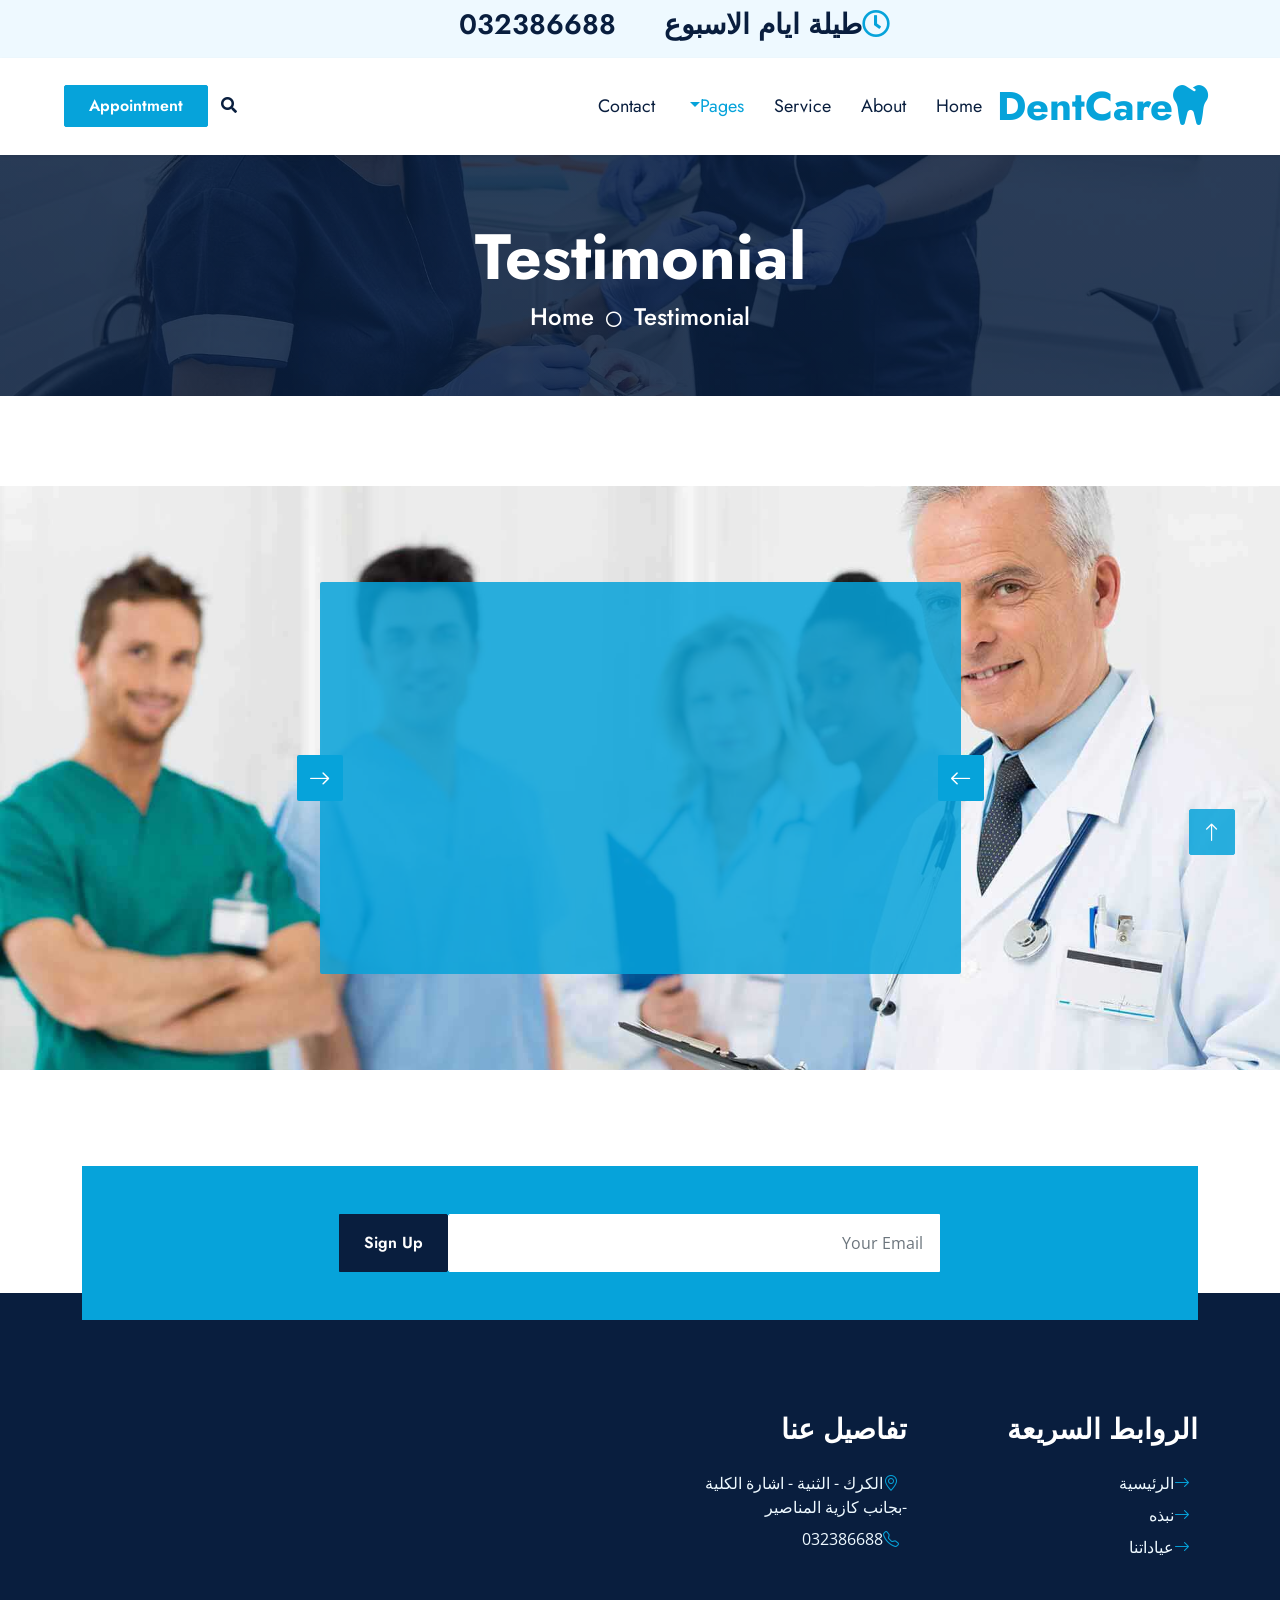
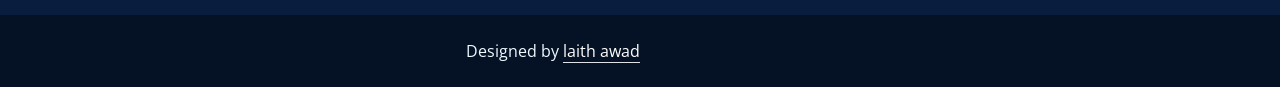
<file: testimonial.html>
<!DOCTYPE html>
<html lang="en">

<head>
    <meta charset="utf-8">
    <title>i clinic medical <center></center></title>
    <meta content="width=device-width, initial-scale=1.0" name="viewport">
    <meta content="Free HTML Templates" name="keywords">
    <meta content="Free HTML Templates" name="description">

    <!-- Favicon -->
    <link href="img/favicon.ico" rel="icon">

    <!-- Google Web Fonts -->
    <link rel="preconnect" href="https://fonts.gstatic.com">
    <link href="https://fonts.googleapis.com/css2?family=Jost:wght@500;600;700&family=Open+Sans:wght@400;600&display=swap" rel="stylesheet"> 

    <!-- Icon Font Stylesheet -->
    <link href="https://cdnjs.cloudflare.com/ajax/libs/font-awesome/5.10.0/css/all.min.css" rel="stylesheet">
    <link href="https://cdn.jsdelivr.net/npm/bootstrap-icons@1.4.1/font/bootstrap-icons.css" rel="stylesheet">

    <!-- Libraries Stylesheet -->
    <link href="lib/owlcarousel/assets/owl.carousel.min.css" rel="stylesheet">
    <link href="lib/animate/animate.min.css" rel="stylesheet">
    <link href="lib/tempusdominus/css/tempusdominus-bootstrap-4.min.css" rel="stylesheet" />
    <link href="lib/twentytwenty/twentytwenty.css" rel="stylesheet" />

    <!-- Customized Bootstrap Stylesheet -->
    <link href="css/bootstrap.min.css" rel="stylesheet">

    <!-- Template Stylesheet -->
    <link href="css/style.css" rel="stylesheet">
</head>

<body>
    <!-- Spinner Start -->
    <div id="spinner" class="show bg-white position-fixed translate-middle w-100 vh-100 top-50 start-50 d-flex align-items-center justify-content-center">
        <div class="spinner-grow text-primary m-1" role="status">
            <span class="sr-only">Loading...</span>
        </div>
        <div class="spinner-grow text-dark m-1" role="status">
            <span class="sr-only">Loading...</span>
        </div>
        <div class="spinner-grow text-secondary m-1" role="status">
            <span class="sr-only">Loading...</span>
        </div>
    </div>
    <!-- Spinner End -->


    <!-- Topbar Start -->
    <div class="container-fluid bg-light ps-5 pe-0 d-none d-lg-block">
        <div class="row gx-0">
            <div class="col-md-6 text-center text-lg-start mb-2 mb-lg-0">
                <div class="d-inline-flex align-items-center">
                    <h3 class="py-2"><i class="far fa-clock text-primary me-2"></i>طيلة ايام الاسبوع  </h3>
                </div>
            </div>
            <div class="col-md-6 text-center text-lg-end">
                <div>
                    <div class="py-2">
                        <h3 class="m-0"><i>&nbsp &nbsp &nbsp </i>032386688</h3>
                    </div>
                </div>
            </div>
        </div>
    </div>
    <!-- Topbar End -->


    <!-- Navbar Start -->
    <nav class="navbar navbar-expand-lg bg-white navbar-light shadow-sm px-5 py-3 py-lg-0">
        <a href="index.html" class="navbar-brand p-0">
            <h1 class="m-0 text-primary"><i class="fa fa-tooth me-2"></i>DentCare</h1>
        </a>
        <button class="navbar-toggler" type="button" data-bs-toggle="collapse" data-bs-target="#navbarCollapse">
            <span class="navbar-toggler-icon"></span>
        </button>
        <div class="collapse navbar-collapse" id="navbarCollapse">
            <div class="navbar-nav ms-auto py-0">
                <a href="index.html" class="nav-item nav-link">Home</a>
                <a href="about.html" class="nav-item nav-link">About</a>
                <a href="service.html" class="nav-item nav-link">Service</a>
                <div class="nav-item dropdown">
                    <a href="#" class="nav-link dropdown-toggle active" data-bs-toggle="dropdown">Pages</a>
                    
                </div>
                <a href="contact.html" class="nav-item nav-link">Contact</a>
            </div>
            <button type="button" class="btn text-dark" data-bs-toggle="modal" data-bs-target="#searchModal"><i class="fa fa-search"></i></button>
            <a href="appointment.html" class="btn btn-primary py-2 px-4 ms-3">Appointment</a>
        </div>
    </nav>
    <!-- Navbar End -->


    <!-- Full Screen Search Start -->
    <div class="modal fade" id="searchModal" tabindex="-1">
        <div class="modal-dialog modal-fullscreen">
            <div class="modal-content" style="background: rgba(9, 30, 62, .7);">
                <div class="modal-header border-0">
                    <button type="button" class="btn bg-white btn-close" data-bs-dismiss="modal" aria-label="Close"></button>
                </div>
                <div class="modal-body d-flex align-items-center justify-content-center">
                    <div class="input-group" style="max-width: 600px;">
                        <input type="text" class="form-control bg-transparent border-primary p-3" placeholder="Type search keyword">
                        <button class="btn btn-primary px-4"><i class="bi bi-search"></i></button>
                    </div>
                </div>
            </div>
        </div>
    </div>
    <!-- Full Screen Search End -->


    <!-- Hero Start -->
    <div class="container-fluid bg-primary py-5 hero-header mb-5">
        <div class="row py-3">
            <div class="col-12 text-center">
                <h1 class="display-3 text-white animated zoomIn">Testimonial</h1>
                <a href="" class="h4 text-white">Home</a>
                <i class="far fa-circle text-white px-2"></i>
                <a href="" class="h4 text-white">Testimonial</a>
            </div>
        </div>
    </div>
    <!-- Hero End -->


    <!-- Testimonial Start -->
    <div class="container-fluid bg-primary bg-testimonial py-5 mb-5 wow fadeInUp" data-wow-delay="0.1s" style="margin-top: 90px;">
        <div class="container py-5">
            <div class="row justify-content-center">
                <div class="col-lg-7">
                    <div class="owl-carousel testimonial-carousel rounded p-5 wow zoomIn" data-wow-delay="0.6s">
                        <div class="testimonial-item text-center text-white">
                            <img class="img-fluid mx-auto rounded mb-4" src="img/testimonial-1.jpg" alt="">
                            <p class="fs-5">Dolores sed duo clita justo dolor et stet lorem kasd dolore lorem ipsum. At lorem lorem magna ut et, nonumy labore diam erat. Erat dolor rebum sit ipsum.</p>
                            <hr class="mx-auto w-25">
                            <h4 class="text-white mb-0">Client Name</h4>
                        </div>
                        <div class="testimonial-item text-center text-white">
                            <img class="img-fluid mx-auto rounded mb-4" src="img/testimonial-2.jpg" alt="">
                            <p class="fs-5">Dolores sed duo clita justo dolor et stet lorem kasd dolore lorem ipsum. At lorem lorem magna ut et, nonumy labore diam erat. Erat dolor rebum sit ipsum.</p>
                            <hr class="mx-auto w-25">
                            <h4 class="text-white mb-0">Client Name</h4>
                        </div>
                    </div>
                </div>
            </div>
        </div>
    </div>
    <!-- Testimonial End -->
    

    <!-- Newsletter Start -->
    <div class="container-fluid position-relative pt-5 wow fadeInUp" data-wow-delay="0.1s" style="z-index: 1;">
        <div class="container">
            <div class="bg-primary p-5">
                <form class="mx-auto" style="max-width: 600px;">
                    <div class="input-group">
                        <input type="text" class="form-control border-white p-3" placeholder="Your Email">
                        <button class="btn btn-dark px-4">Sign Up</button>
                    </div>
                </form>
            </div>
        </div>
    </div>
    <!-- Newsletter End -->
    

    <br>
    <br>    <!-- Newsletter End -->
        
    
        <!-- Footer Start -->
        <div class="container-fluid bg-dark text-light py-5 wow fadeInUp" data-wow-delay="0.3s" style="margin-top: -75px;">
            <div class="container pt-5">
                <div class="row g-5 pt-4">
                    <div class="col-lg-3 col-md-6">
                        <h3 class="text-white mb-4">الروابط السريعة </h3>
                        <div class="d-flex flex-column justify-content-start">
                           <a class="text-light mb-2" href="#"><i class="bi bi-arrow-right text-primary me-2"></i>الرئيسية</a>
                            <a class="text-light mb-2" href="#"><i class="bi bi-arrow-right text-primary me-2"></i>نبذه</a>
                            <a class="text-light mb-2" href="#"><i class="bi bi-arrow-right text-primary me-2"></i>عياداتنا </a>
                           
                        </div>
                    </div>
                   
                    <div class="col-lg-3 col-md-6">
                        <h3 class="text-white mb-4">تفاصيل عنا </h3>
                        <p class="mb-2"><i class="bi bi-geo-alt text-primary me-2"></i>الكرك - الثنية - اشارة الكلية -بجانب كازية المناصير </p>
                        <p class="mb-0"><i class="bi bi-telephone text-primary me-2"></i>032386688</p>
                    </div>
    
                    </div>
                </div>
            </div>
        </div>
        <div class="container-fluid text-light py-4" style="background: #051225;">
            <div class="container">
                <div class="row g-0">
                    <div class="col-md-6 text-center text-md-start">
                    </div>
                    <div class="col-md-6 text-center text-md-end">
                        <p class="mb-0">Designed by <a class="text-white border-bottom" href="https://www.facebook.com/laith.atarawneh.58">laith awad </a></p>
                    </div>
                </div>
            </div>
        </div>
        <!-- Footer End -->
    
    
        <!-- Back to Top -->
        <a href="#" class="btn btn-lg btn-primary btn-lg-square rounded back-to-top"><i class="bi bi-arrow-up"></i></a>
    
    
        <!-- JavaScript Libraries -->
        <script src="https://code.jquery.com/jquery-3.4.1.min.js"></script>
        <script src="https://cdn.jsdelivr.net/npm/bootstrap@5.0.0/dist/js/bootstrap.bundle.min.js"></script>
        <script src="lib/wow/wow.min.js"></script>
        <script src="lib/easing/easing.min.js"></script>
        <script src="lib/waypoints/waypoints.min.js"></script>
        <script src="lib/owlcarousel/owl.carousel.min.js"></script>
        <script src="lib/tempusdominus/js/moment.min.js"></script>
        <script src="lib/tempusdominus/js/moment-timezone.min.js"></script>
        <script src="lib/tempusdominus/js/tempusdominus-bootstrap-4.min.js"></script>
        <script src="lib/twentytwenty/jquery.event.move.js"></script>
        <script src="lib/twentytwenty/jquery.twentytwenty.js"></script>
    
        <!-- Template Javascript -->
        <script src="js/main.js"></script>
    </body>
    
    </html>
</file>
<file: lib/twentytwenty/twentytwenty.css>
.twentytwenty-horizontal .twentytwenty-handle:before, .twentytwenty-horizontal .twentytwenty-handle:after, .twentytwenty-vertical .twentytwenty-handle:before, .twentytwenty-vertical .twentytwenty-handle:after {
  content: " ";
  display: block;
  background: white;
  position: absolute;
  z-index: 30;
  -webkit-box-shadow: 0px 0px 12px rgba(51, 51, 51, 0.5);
  -moz-box-shadow: 0px 0px 12px rgba(51, 51, 51, 0.5);
  box-shadow: 0px 0px 12px rgba(51, 51, 51, 0.5); }

.twentytwenty-horizontal .twentytwenty-handle:before, .twentytwenty-horizontal .twentytwenty-handle:after {
  width: 3px;
  height: 9999px;
  left: 50%;
  margin-left: -1.5px; }

.twentytwenty-vertical .twentytwenty-handle:before, .twentytwenty-vertical .twentytwenty-handle:after {
  width: 9999px;
  height: 3px;
  top: 50%;
  margin-top: -1.5px; }

.twentytwenty-before-label, .twentytwenty-after-label, .twentytwenty-overlay {
  position: absolute;
  top: 0;
  width: 100%;
  height: 100%; }

.twentytwenty-before-label, .twentytwenty-after-label, .twentytwenty-overlay {
  -webkit-transition-duration: 0.5s;
  -moz-transition-duration: 0.5s;
  transition-duration: 0.5s; }

.twentytwenty-before-label, .twentytwenty-after-label {
  -webkit-transition-property: opacity;
  -moz-transition-property: opacity;
  transition-property: opacity; }

.twentytwenty-before-label:before, .twentytwenty-after-label:before {
  color: white;
  font-size: 13px;
  letter-spacing: 0.1em; }

.twentytwenty-before-label:before, .twentytwenty-after-label:before {
  position: absolute;
  background: rgba(255, 255, 255, 0.2);
  line-height: 38px;
  padding: 0 20px;
  -webkit-border-radius: 2px;
  -moz-border-radius: 2px;
  border-radius: 2px; }

.twentytwenty-horizontal .twentytwenty-before-label:before, .twentytwenty-horizontal .twentytwenty-after-label:before {
  top: 50%;
  margin-top: -19px; }

.twentytwenty-vertical .twentytwenty-before-label:before, .twentytwenty-vertical .twentytwenty-after-label:before {
  left: 50%;
  margin-left: -45px;
  text-align: center;
  width: 90px; }

.twentytwenty-left-arrow, .twentytwenty-right-arrow, .twentytwenty-up-arrow, .twentytwenty-down-arrow {
  width: 0;
  height: 0;
  border: 6px inset transparent;
  position: absolute; }

.twentytwenty-left-arrow, .twentytwenty-right-arrow {
  top: 50%;
  margin-top: -6px; }

.twentytwenty-up-arrow, .twentytwenty-down-arrow {
  left: 50%;
  margin-left: -6px; }

.twentytwenty-container {
  -webkit-box-sizing: content-box;
  -moz-box-sizing: content-box;
  box-sizing: content-box;
  z-index: 0;
  overflow: hidden;
  position: relative;
  -webkit-user-select: none;
  -moz-user-select: none;
  -ms-user-select: none; }
  .twentytwenty-container img {
    max-width: 100%;
    position: absolute;
    top: 0;
    display: block; }
  .twentytwenty-container.active .twentytwenty-overlay, .twentytwenty-container.active :hover.twentytwenty-overlay {
    background: rgba(0, 0, 0, 0); }
    .twentytwenty-container.active .twentytwenty-overlay .twentytwenty-before-label,
    .twentytwenty-container.active .twentytwenty-overlay .twentytwenty-after-label, .twentytwenty-container.active :hover.twentytwenty-overlay .twentytwenty-before-label,
    .twentytwenty-container.active :hover.twentytwenty-overlay .twentytwenty-after-label {
      opacity: 0; }
  .twentytwenty-container * {
    -webkit-box-sizing: content-box;
    -moz-box-sizing: content-box;
    box-sizing: content-box; }

.twentytwenty-before-label {
  opacity: 0; }
  .twentytwenty-before-label:before {
    content: attr(data-content); }

.twentytwenty-after-label {
  opacity: 0; }
  .twentytwenty-after-label:before {
    content: attr(data-content); }

.twentytwenty-horizontal .twentytwenty-before-label:before {
  left: 10px; }

.twentytwenty-horizontal .twentytwenty-after-label:before {
  right: 10px; }

.twentytwenty-vertical .twentytwenty-before-label:before {
  top: 10px; }

.twentytwenty-vertical .twentytwenty-after-label:before {
  bottom: 10px; }

.twentytwenty-overlay {
  -webkit-transition-property: background;
  -moz-transition-property: background;
  transition-property: background;
  background: rgba(0, 0, 0, 0);
  z-index: 25; }
  .twentytwenty-overlay:hover {
    background: rgba(0, 0, 0, 0.5); }
    .twentytwenty-overlay:hover .twentytwenty-after-label {
      opacity: 1; }
    .twentytwenty-overlay:hover .twentytwenty-before-label {
      opacity: 1; }

.twentytwenty-before {
  z-index: 20; }

.twentytwenty-after {
  z-index: 10; }

.twentytwenty-handle {
  height: 38px;
  width: 38px;
  position: absolute;
  left: 50%;
  top: 50%;
  margin-left: -22px;
  margin-top: -22px;
  border: 3px solid white;
  -webkit-border-radius: 1000px;
  -moz-border-radius: 1000px;
  border-radius: 1000px;
  -webkit-box-shadow: 0px 0px 12px rgba(51, 51, 51, 0.5);
  -moz-box-shadow: 0px 0px 12px rgba(51, 51, 51, 0.5);
  box-shadow: 0px 0px 12px rgba(51, 51, 51, 0.5);
  z-index: 40;
  cursor: pointer; }

.twentytwenty-horizontal .twentytwenty-handle:before {
  bottom: 50%;
  margin-bottom: 22px;
  -webkit-box-shadow: 0 3px 0 white, 0px 0px 12px rgba(51, 51, 51, 0.5);
  -moz-box-shadow: 0 3px 0 white, 0px 0px 12px rgba(51, 51, 51, 0.5);
  box-shadow: 0 3px 0 white, 0px 0px 12px rgba(51, 51, 51, 0.5); }
.twentytwenty-horizontal .twentytwenty-handle:after {
  top: 50%;
  margin-top: 22px;
  -webkit-box-shadow: 0 -3px 0 white, 0px 0px 12px rgba(51, 51, 51, 0.5);
  -moz-box-shadow: 0 -3px 0 white, 0px 0px 12px rgba(51, 51, 51, 0.5);
  box-shadow: 0 -3px 0 white, 0px 0px 12px rgba(51, 51, 51, 0.5); }

.twentytwenty-vertical .twentytwenty-handle:before {
  left: 50%;
  margin-left: 22px;
  -webkit-box-shadow: 3px 0 0 white, 0px 0px 12px rgba(51, 51, 51, 0.5);
  -moz-box-shadow: 3px 0 0 white, 0px 0px 12px rgba(51, 51, 51, 0.5);
  box-shadow: 3px 0 0 white, 0px 0px 12px rgba(51, 51, 51, 0.5); }
.twentytwenty-vertical .twentytwenty-handle:after {
  right: 50%;
  margin-right: 22px;
  -webkit-box-shadow: -3px 0 0 white, 0px 0px 12px rgba(51, 51, 51, 0.5);
  -moz-box-shadow: -3px 0 0 white, 0px 0px 12px rgba(51, 51, 51, 0.5);
  box-shadow: -3px 0 0 white, 0px 0px 12px rgba(51, 51, 51, 0.5); }

.twentytwenty-left-arrow {
  border-right: 6px solid white;
  left: 50%;
  margin-left: -17px; }

.twentytwenty-right-arrow {
  border-left: 6px solid white;
  right: 50%;
  margin-right: -17px; }

.twentytwenty-up-arrow {
  border-bottom: 6px solid white;
  top: 50%;
  margin-top: -17px; }

.twentytwenty-down-arrow {
  border-top: 6px solid white;
  bottom: 50%;
  margin-bottom: -17px; }
</file>
<file: css/style.css>
/********** Template CSS **********/
:root {
    --primary: #06A3DA;
    --secondary: #F57E57;
    --light: #EEF9FF;
    --dark: #091E3E;
}

h1,
h2,
.font-weight-bold {
    font-weight: 700 !important;
}

h3,
h4,
.font-weight-semi-bold {
    font-weight: 600 !important;
}

h5,
h6,
.font-weight-medium {
    font-weight: 500 !important;
}

.btn {
    font-family: 'Jost', sans-serif;
    font-weight: 600;
    transition: .5s;
}

.btn-primary,
.btn-secondary {
    color: #FFFFFF;
}

.btn-primary:hover {
    background: var(--secondary);
    border-color: var(--secondary);
}

.btn-secondary:hover {
    background: var(--primary);
    border-color: var(--primary);
}

.btn-square {
    width: 36px;
    height: 36px;
}

.btn-sm-square {
    width: 28px;
    height: 28px;
}

.btn-lg-square {
    width: 46px;
    height: 46px;
}

.btn-square,
.btn-sm-square,
.btn-lg-square {
    padding-left: 0;
    padding-right: 0;
    text-align: center;
}

#spinner {
    opacity: 0;
    visibility: hidden;
    transition: opacity .5s ease-out, visibility 0s linear .5s;
    z-index: 99999;
}

#spinner.show {
    transition: opacity .5s ease-out, visibility 0s linear 0s;
    visibility: visible;
    opacity: 1;
}

.back-to-top {
    position: fixed;
    display: none;
    right: 45px;
    bottom: 45px;
    z-index: 99;
}

.top-shape::before {
    position: absolute;
    content: "";
    width: 35px;
    height: 100%;
    top: 0;
    left: -17px;
    background: var(--primary);
    transform: skew(40deg);
}

.navbar-light .navbar-nav .nav-link {
    font-family: 'Jost', sans-serif;
    padding: 35px 15px;
    font-size: 18px;
    color: var(--dark);
    outline: none;
    transition: .5s;
}

.sticky-top.navbar-light .navbar-nav .nav-link {
    padding: 20px 15px;
}

.navbar-light .navbar-nav .nav-link:hover,
.navbar-light .navbar-nav .nav-link.active {
    color: var(--primary);
}

@media (max-width: 991.98px) {
    .navbar-light .navbar-nav .nav-link,
    .sticky-top.navbar-light .navbar-nav .nav-link {
        padding: 10px 0;
    }
}

.carousel-caption {
    top: 0;
    left: 0;
    right: 0;
    bottom: 0;
    background: rgba(9, 30, 62, .85);
    z-index: 1;
}

@media (max-width: 576px) {
    .carousel-caption h5 {
        font-size: 14px;
        font-weight: 500 !important;
    }

    .carousel-caption h1 {
        font-size: 30px;
        font-weight: 600 !important;
    }
}

.carousel-control-prev,
.carousel-control-next {
    width: 10%;
}

.carousel-control-prev-icon,
.carousel-control-next-icon {
    width: 3rem;
    height: 3rem;
}

@media (min-width: 991.98px) {
    .banner {
        position: relative;
        margin-top: -90px;
        z-index: 1;
    }
}

.section-title h5::before {
    position: absolute;
    content: "";
    width: 45px;
    height: 3px;
    right: -55px;
    bottom: 11px;
    background: var(--primary);
}

.section-title h5::after {
    position: absolute;
    content: "";
    width: 15px;
    height: 3px;
    right: -75px;
    bottom: 11px;
    background: var(--secondary);
}

.twentytwenty-wrapper {
    height: 100%;
}

.hero-header {
    background: linear-gradient(rgba(9, 30, 62, .85), rgba(9, 30, 62, .85)), url(../img/carousel-1.jpg) center center no-repeat;
    background-size: cover;
}

.bg-appointment {
    background: linear-gradient(rgba(9, 30, 62, .85), rgba(9, 30, 62, .85)), url(../img/carousel-1.jpg) center center no-repeat;
    background-size: cover;
}

.appointment-form {
    background: rgba(6, 163, 218, .7);
}

.service-item img,
.service-item .bg-light,
.service-item .bg-light h5,
.team-item .team-text {
    transition: .5s;
}

.service-item:hover img {
    transform: scale(1.15);
}

.team-item .team-text::after,
.service-item .bg-light::after {
    position: absolute;
    content: "";
    top: 50%;
    bottom: 0;
    left: 15px;
    right: 15px;
    border-radius:100px / 15px;
    box-shadow: 0 0 15px rgba(0, 0, 0, .7);
    opacity: 0;
    transition: .5s;
    z-index: -1;
}

.team-item:hover .team-text::after,
.service-item:hover .bg-light::after {
    opacity: 1;
}

.bg-offer {
    background:url(../img/carousel-1.jpg) center center no-repeat;
    background-size: cover;
}

.offer-text {
    background: rgba(6, 163, 218, .85);
}

.price-carousel .owl-nav {
    position: absolute;
    width: calc(100% + 45px);
    height: 45px;
    top: calc(50% - 22.5px);
    left: -22.5px;
    display: flex;
    justify-content: space-between;
    opacity: 0;
    transition: .5s;
}

.price-carousel:hover .owl-nav {
    opacity: 1;
}

.price-carousel .owl-nav .owl-prev,
.price-carousel .owl-nav .owl-next {
    position: relative;
    width: 45px;
    height: 45px;
    display: flex;
    align-items: center;
    justify-content: center;
    color: #FFFFFF;
    background: var(--primary);
    border-radius: 2px;
    font-size: 22px;
    transition: .5s;
}

.price-carousel .owl-nav .owl-prev:hover,
.price-carousel .owl-nav .owl-next:hover {
    background: var(--secondary);
}

.bg-testimonial {
    background: url(../img/carousel-2.jpg) center center no-repeat;
    background-size: cover;
}

.testimonial-carousel {
    background: rgba(6, 163, 218, .85);
}

.testimonial-carousel .owl-nav {
    position: absolute;
    width: calc(100% + 46px);
    height: 46px;
    top: calc(50% - 23px);
    left: -23px;
    display: flex;
    justify-content: space-between;
    z-index: 1;
}

.testimonial-carousel .owl-nav .owl-prev,
.testimonial-carousel .owl-nav .owl-next {
    position: relative;
    width: 46px;
    height: 46px;
    display: flex;
    align-items: center;
    justify-content: center;
    color: #FFFFFF;
    background: var(--primary);
    border-radius: 2px;
    font-size: 22px;
    transition: .5s;
}

.testimonial-carousel .owl-nav .owl-prev:hover,
.testimonial-carousel .owl-nav .owl-next:hover {
    background: var(--secondary);
}

.testimonial-carousel .owl-item img {
    width: 120px;
    height: 120px;
}
</file>
